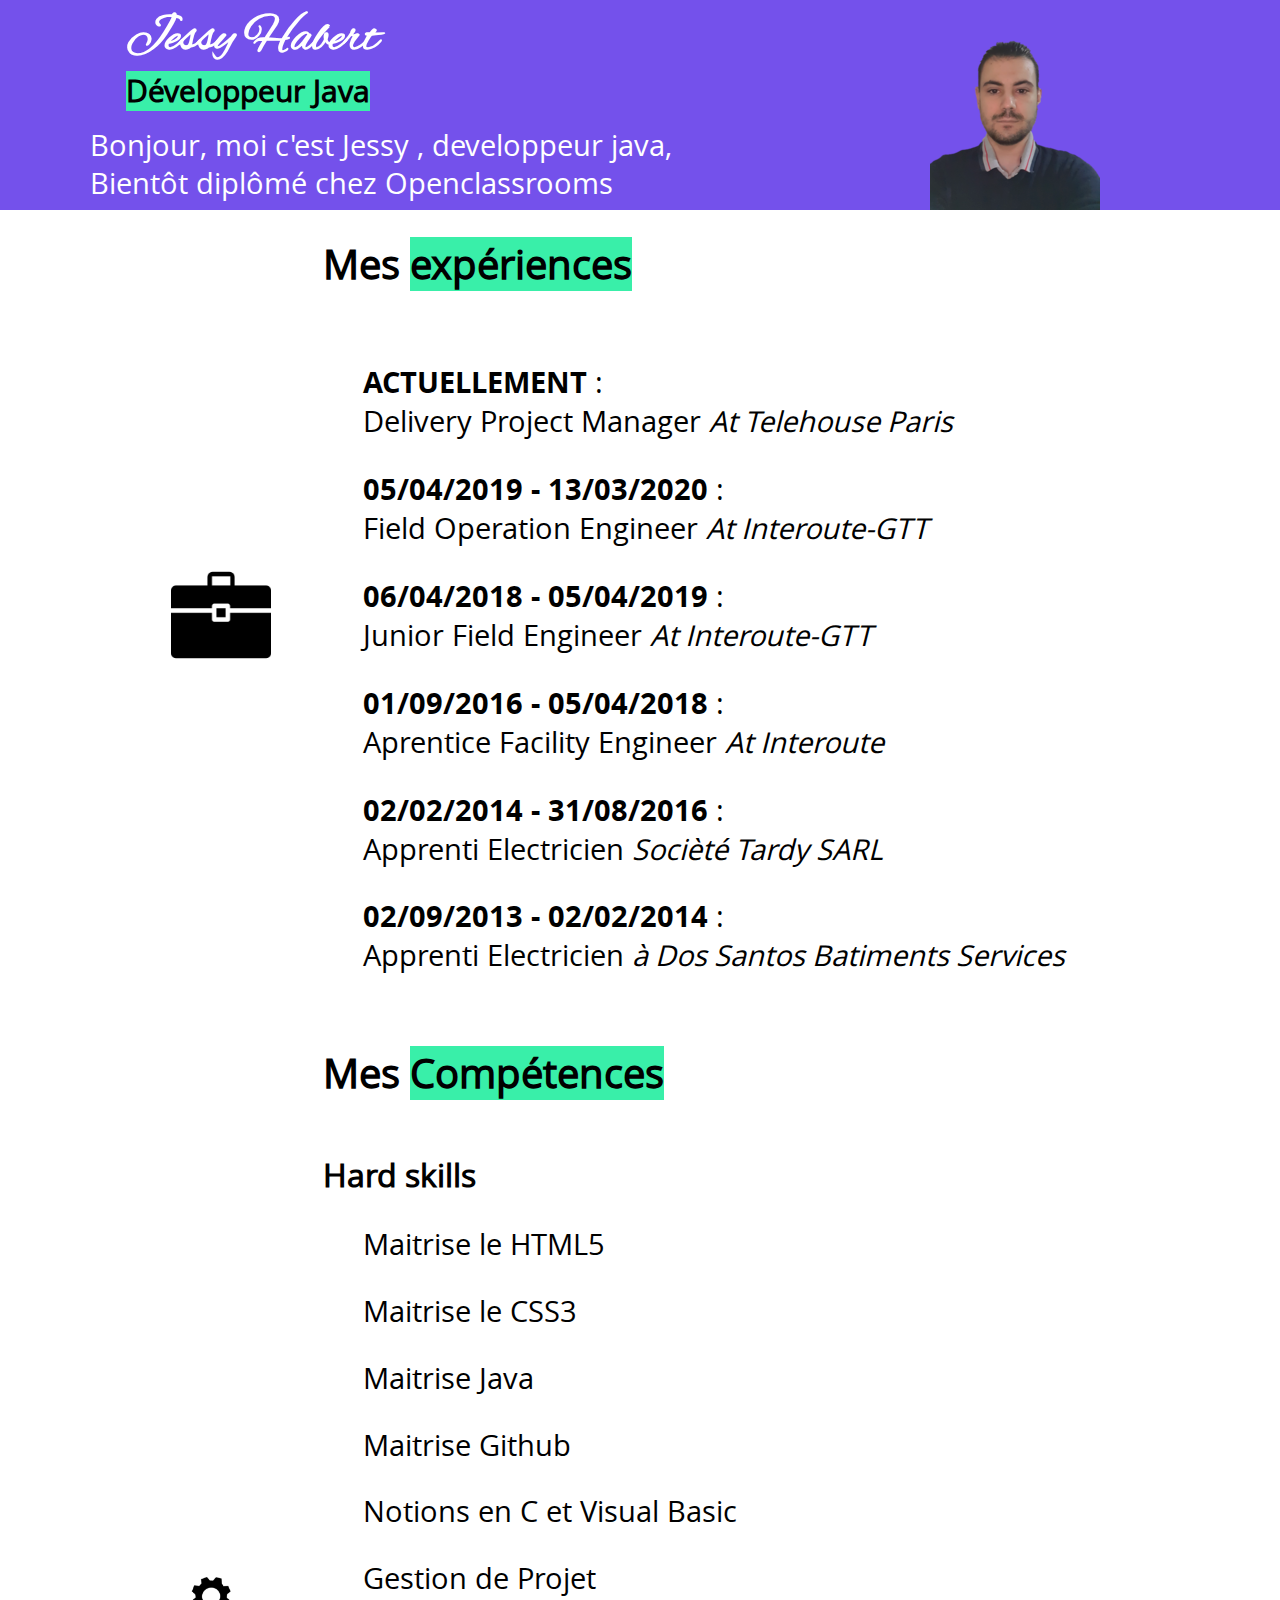
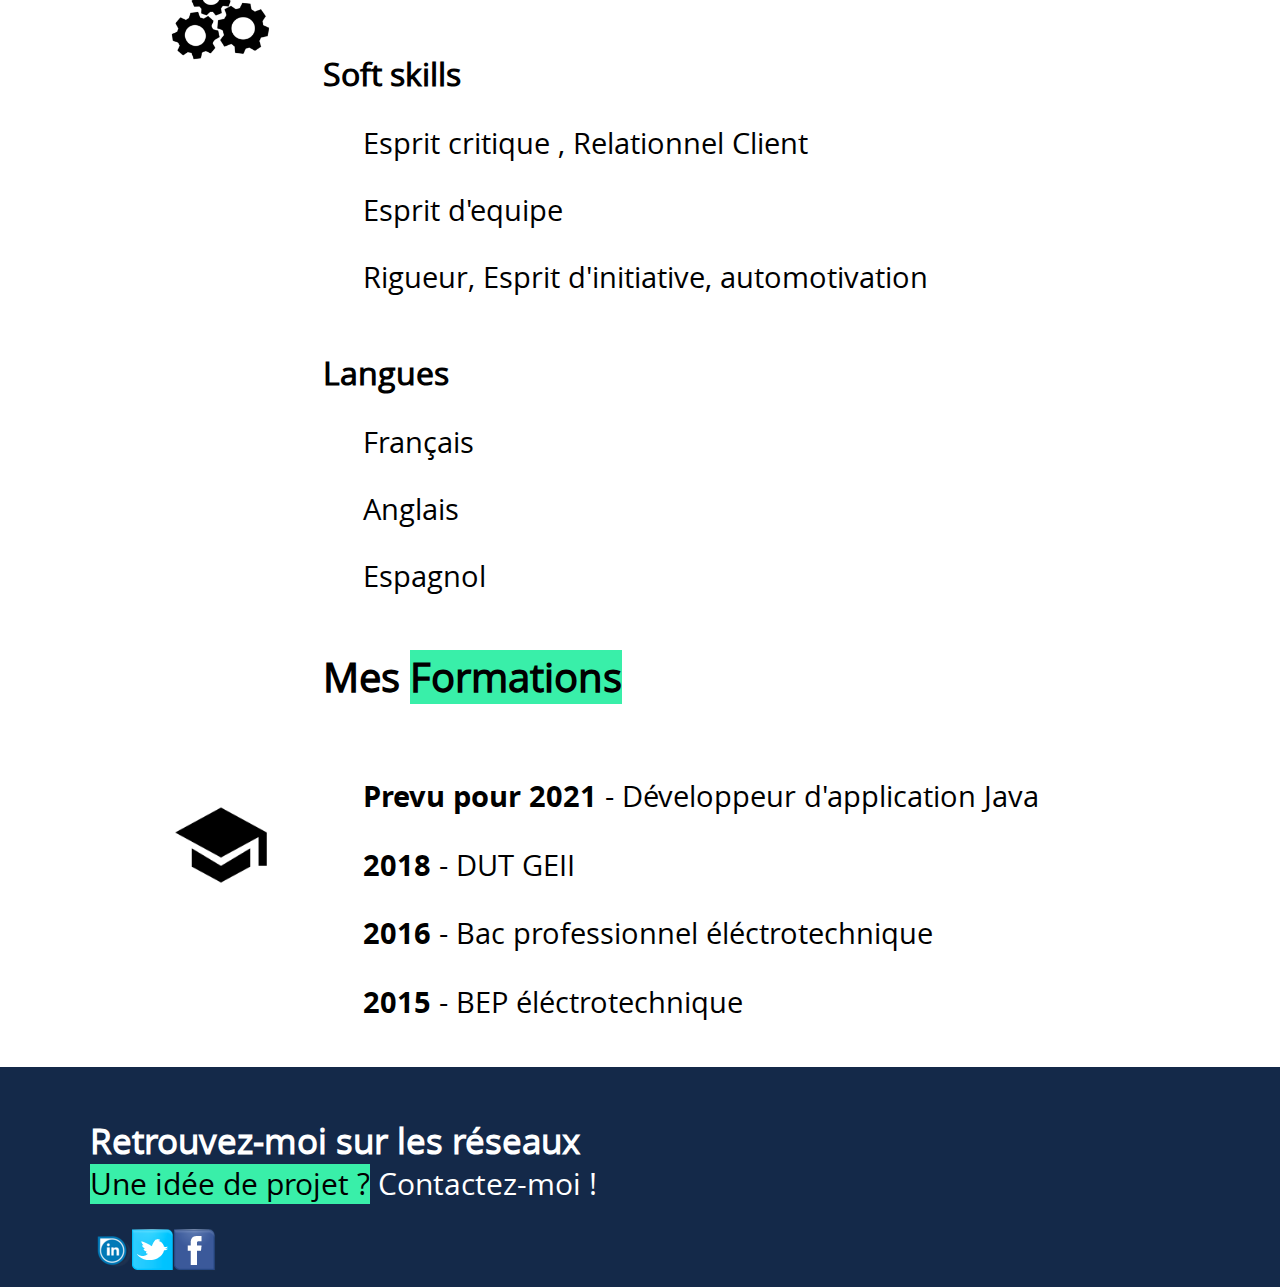
<file: Html/HomePage.html>
<!DOCTYPE html>
<html>
	<head>
		<meta charset="utf-8">
		<title>Jhabert - Mon Cv en Ligne</title>
		<link rel="stylesheet" type="text/css" href="../Css/Styles.css">
	</head>
	<body>	
		<div id="MainWrapper">
			<header>
					
					<div class ="CreatecenteredBlock">
						<div id="LeftSplitBlockHeader">
							<section id="PrincipalTitle">
								<h1>Jessy Habert</h1>
								<h2><mark>Développeur Java</mark></h2>
								<p>Bonjour, moi c'est Jessy , developpeur java, <br/> Bientôt diplômé chez Openclassrooms</p>
							</section>
						</div>	
						<div class="RightSplitBlockHeader">
							<p><img  src="../Images/Moi.png" alt="Picture of me" class="ResponsiveImg"></p>
						</div>	
					</div>
			</header>	
			<div id="Contained">
				<section  class="ContainedItems" >
					<aside class='LogoStyleBloc'>
						<img Class='ItemsLogos' src="../Images/Malette.png" Alt='Decoration Logo'>
					</aside>
					<div class='TextStyleBloc'>
						<h1>Mes <mark>expériences</mark></h1>
						<ul>
							<li>
								<p><strong>ACTUELLEMENT</strong> : <br/>Delivery Project Manager <em>At Telehouse Paris</em></p> 
							</li>
							<li>
								<p><strong>05/04/2019 - 13/03/2020</strong> : <br/>Field Operation Engineer <em>At Interoute-GTT</em></p>
							</li>
							<li>
								<p><strong>06/04/2018 - 05/04/2019</strong> : <br/>Junior Field Engineer <em>At Interoute-GTT</em></p>
							</li>
							<li>
								<p><strong>01/09/2016 - 05/04/2018</strong> : <br/>Aprentice Facility Engineer <em>At Interoute</em></p>
							</li>
							<li>
								<p><strong>02/02/2014 - 31/08/2016</strong> :<br/>Apprenti Electricien <em>Socièté Tardy SARL</em></p>
							</li>
							<li>
								<p><strong>02/09/2013 - 02/02/2014</strong> : <br/>Apprenti Electricien <em>à Dos Santos Batiments Services</em></p>
							</li>
						</ul>
					</div>
				</section>
				<section  class="ContainedItems" >
					<aside class='LogoStyleBloc' >
						<img  Class='ItemsLogos' src="../Images/Engrenage.png" alt="Decoration Logo">
					</aside>
					<div class='TextStyleBloc'>
						<H1>Mes <mark>Compétences</mark></H1>
						<div Id='skillsDispositions'>
							<div>
								<h2>Hard skills</h2>
								<ul>
									<li><p>Maitrise le HTML5</p></li>
									<li><p>Maitrise le CSS3</p></li>
									<li><p>Maitrise Java</p></li>
									<li><p>Maitrise Github</p></li>
									<li><p>Notions en C et Visual Basic</p></li>
									<li><p>Gestion de Projet</p></li>
								</ul>
							</div>
							<div>
								<H2>Soft skills</H2>
								<ul>
									<li><p>Esprit critique , Relationnel Client</p></li>
									<li><p>Esprit d'equipe</p></li>
									<li><p>Rigueur, Esprit d'initiative, automotivation</p></li>
								</ul>
							</div>
							<div>
								<h2>Langues</h2>
								<ul>
									<li><p>Français</p></li>
									<li><p>Anglais</p></li>
									<li><p>Espagnol</p></li>
								</ul>
							</div>
						</div>		
					</div>
				</section>
				<section class="ContainedItems"  >
					<aside class='LogoStyleBloc'><img class='ItemsLogos' src="../Images/cap.png"></aside>

					<div class='TextStyleBloc'>
						<h1>Mes <mark>Formations</mark></h1>
						<ul>
							<li>
								<p><strong>Prevu pour 2021</strong> - Développeur d'application Java</p>
							</li>
							<li>
								<p><strong>2018</strong> - DUT GEII</p>
							</li>
							<li>
								<p><strong>2016</strong> - Bac professionnel éléctrotechnique</p>
							</li>
							<li>
								<p><strong>2015</strong> - BEP éléctrotechnique</p> 
							</li>
						</ul>
					</div>

				</section> 
			</div>	
			<footer>
					<div id="FooterBlock">
						<div class="leftSplitBlockFooter">
							<section id="FooterTitle">
								<h1>Retrouvez-moi sur les réseaux</h1>
								<p><mark>Une idée de projet ?</mark> Contactez-moi !</p>
							</section>
							<aside id='Links'>
								<a href="https://fr.linkedin.com/in/jessy-habert-839268121">
									<img src="../Images/Linkedin.png" alt="Linkedin Logo" class="ResponsiveImg">
								</a>
								<a href="https://twitter.com/HabertJessy">	
									<img src="../Images/twitter.png" alt="twitter Logo" class="ResponsiveImg">
								</a>	
								<a href="https://www.facebook.com/jessy.habert">
									<img src="../Images/facebook.png" alt="facebook Logo" class="ResponsiveImg">
								</a>		
							</aside> 	
						</div>
						<div id="rightBlockFooter"></div>
					</div>		
			</footer>	
		</div>				
	</body>
</html>
</file>
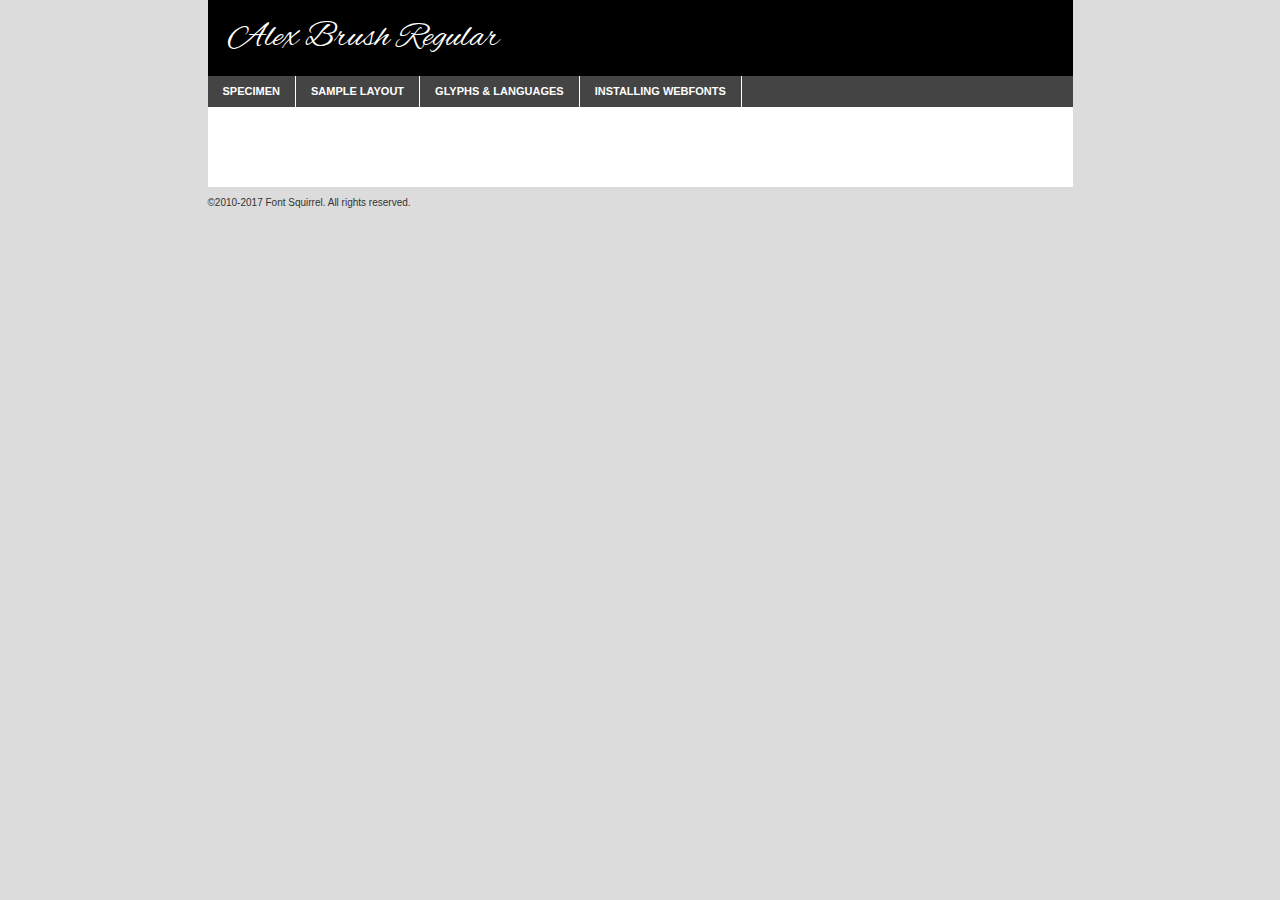
<file: Fonts/AlexBrush/alexbrush-regular-demo.html>
<!DOCTYPE html PUBLIC "-//W3C//DTD XHTML 1.0 Transitional//EN"
	"http://www.w3.org/TR/xhtml1/DTD/xhtml1-transitional.dtd">

<html xmlns="http://www.w3.org/1999/xhtml" xml:lang="en" lang="en">
<head>
	<meta http-equiv="Content-Type" content="text/html; charset=utf-8" />
	<script src="http://ajax.googleapis.com/ajax/libs/jquery/1.7.2/jquery.min.js" type="text/javascript" charset="utf-8"></script>
	<script type="text/javascript">
	(function($){$.fn.easyTabs=function(option){var param=jQuery.extend({fadeSpeed:"fast",defaultContent:1,activeClass:'active'},option);$(this).each(function(){var thisId="#"+this.id;if(param.defaultContent==''){param.defaultContent=1;}
	if(typeof param.defaultContent=="number")
	{var defaultTab=$(thisId+" .tabs li:eq("+(param.defaultContent-1)+") a").attr('href').substr(1);}else{var defaultTab=param.defaultContent;}
	$(thisId+" .tabs li a").each(function(){var tabToHide=$(this).attr('href').substr(1);$("#"+tabToHide).addClass('easytabs-tab-content');});hideAll();changeContent(defaultTab);function hideAll(){$(thisId+" .easytabs-tab-content").hide();}
	function changeContent(tabId){hideAll();$(thisId+" .tabs li").removeClass(param.activeClass);$(thisId+" .tabs li a[href=#"+tabId+"]").closest('li').addClass(param.activeClass);if(param.fadeSpeed!="none")
	{$(thisId+" #"+tabId).fadeIn(param.fadeSpeed);}else{$(thisId+" #"+tabId).show();}}
	$(thisId+" .tabs li").click(function(){var tabId=$(this).find('a').attr('href').substr(1);changeContent(tabId);return false;});});}})(jQuery);
	</script>
	<link rel="stylesheet" href="specimen_files/specimen_stylesheet.css" type="text/css" charset="utf-8" />
	<link rel="stylesheet" href="stylesheet.css" type="text/css" charset="utf-8" />

	<style type="text/css">
					body{
				font-family: 'alex_brushregular';
							}
		</style>

	<title>Alex Brush Regular Specimen</title>
	
	
	<script type="text/javascript" charset="utf-8">
		$(document).ready(function() {
			$('#container').easyTabs({defaultContent:1});
		});
	</script>
</head>

<body>
<div id="container">
	<div id="header">
		Alex Brush Regular	</div>
	<ul class="tabs">
		<li><a href="#specimen">Specimen</a></li>
		<li><a href="#layout">Sample Layout</a></li>
				<li><a href="#glyphs">Glyphs &amp; Languages</a></li>
		<li><a href="#installing">Installing Webfonts</a></li>
		
	</ul>
	
	<div id="main_content">

		
			<div id="specimen">
		
				<div class="section">
					<div class="grid12 firstcol">
						<div class="huge">AaBb</div>
					</div>
				</div>
		
				<div class="section">
					<div class="glyph_range">A&#x200B;B&#x200b;C&#x200b;D&#x200b;E&#x200b;F&#x200b;G&#x200b;H&#x200b;I&#x200b;J&#x200b;K&#x200b;L&#x200b;M&#x200b;N&#x200b;O&#x200b;P&#x200b;Q&#x200b;R&#x200b;S&#x200b;T&#x200b;U&#x200b;V&#x200b;W&#x200b;X&#x200b;Y&#x200b;Z&#x200b;a&#x200b;b&#x200b;c&#x200b;d&#x200b;e&#x200b;f&#x200b;g&#x200b;h&#x200b;i&#x200b;j&#x200b;k&#x200b;l&#x200b;m&#x200b;n&#x200b;o&#x200b;p&#x200b;q&#x200b;r&#x200b;s&#x200b;t&#x200b;u&#x200b;v&#x200b;w&#x200b;x&#x200b;y&#x200b;z&#x200b;1&#x200b;2&#x200b;3&#x200b;4&#x200b;5&#x200b;6&#x200b;7&#x200b;8&#x200b;9&#x200b;0&#x200b;&amp;&#x200b;.&#x200b;,&#x200b;?&#x200b;!&#x200b;&#64;&#x200b;(&#x200b;)&#x200b;#&#x200b;$&#x200b;%&#x200b;*&#x200b;+&#x200b;-&#x200b;=&#x200b;:&#x200b;;</div>
				</div>
				<div class="section">
					<div class="grid12 firstcol">
						<table class="sample_table">
							<tr><td>10</td><td class="size10">abcdefghijklmnopqrstuvwxyzABCDEFGHIJKLMNOPQRSTUVWXYZ0123456789abcdefghijklmnopqrstuvwxyzABCDEFGHIJKLMNOPQRSTUVWXYZ0123456789abcdefghijklmnopqrstuvwxyzABCDEFGHIJKLMNOPQRSTUVWXYZ</td></tr>
							<tr><td>11</td><td class="size11">abcdefghijklmnopqrstuvwxyzABCDEFGHIJKLMNOPQRSTUVWXYZ0123456789abcdefghijklmnopqrstuvwxyzABCDEFGHIJKLMNOPQRSTUVWXYZ0123456789abcdefghijklmnopqrstuvwxyzABCDEFGHIJKLMNOPQRSTUVWXYZ</td></tr>
							<tr><td>12</td><td class="size12">abcdefghijklmnopqrstuvwxyzABCDEFGHIJKLMNOPQRSTUVWXYZ0123456789abcdefghijklmnopqrstuvwxyzABCDEFGHIJKLMNOPQRSTUVWXYZ0123456789abcdefghijklmnopqrstuvwxyzABCDEFGHIJKLMNOPQRSTUVWXYZ</td></tr>
							<tr><td>13</td><td class="size13">abcdefghijklmnopqrstuvwxyzABCDEFGHIJKLMNOPQRSTUVWXYZ0123456789abcdefghijklmnopqrstuvwxyzABCDEFGHIJKLMNOPQRSTUVWXYZ0123456789abcdefghijklmnopqrstuvwxyzABCDEFGHIJKLMNOPQRSTUVWXYZ</td></tr>
							<tr><td>14</td><td class="size14">abcdefghijklmnopqrstuvwxyzABCDEFGHIJKLMNOPQRSTUVWXYZ0123456789abcdefghijklmnopqrstuvwxyzABCDEFGHIJKLMNOPQRSTUVWXYZ0123456789abcdefghijklmnopqrstuvwxyzABCDEFGHIJKLMNOPQRSTUVWXYZ</td></tr>
							<tr><td>16</td><td class="size16">abcdefghijklmnopqrstuvwxyzABCDEFGHIJKLMNOPQRSTUVWXYZ0123456789abcdefghijklmnopqrstuvwxyzABCDEFGHIJKLMNOPQRSTUVWXYZ</td></tr>
							<tr><td>18</td><td class="size18">abcdefghijklmnopqrstuvwxyzABCDEFGHIJKLMNOPQRSTUVWXYZ0123456789abcdefghijklmnopqrstuvwxyzABCDEFGHIJKLMNOPQRSTUVWXYZ</td></tr>
							<tr><td>20</td><td class="size20">abcdefghijklmnopqrstuvwxyzABCDEFGHIJKLMNOPQRSTUVWXYZ0123456789abcdefghijklmnopqrstuvwxyzABCDEFGHIJKLMNOPQRSTUVWXYZ</td></tr>
							<tr><td>24</td><td class="size24">abcdefghijklmnopqrstuvwxyzABCDEFGHIJKLMNOPQRSTUVWXYZ0123456789abcdefghijklmnopqrstuvwxyzABCDEFGHIJKLMNOPQRSTUVWXYZ</td></tr>
							<tr><td>30</td><td class="size30">abcdefghijklmnopqrstuvwxyzABCDEFGHIJKLMNOPQRSTUVWXYZ0123456789abcdefghijklmnopqrstuvwxyzABCDEFGHIJKLMNOPQRSTUVWXYZ</td></tr>
							<tr><td>36</td><td class="size36">abcdefghijklmnopqrstuvwxyzABCDEFGHIJKLMNOPQRSTUVWXYZ0123456789abcdefghijklmnopqrstuvwxyzABCDEFGHIJKLMNOPQRSTUVWXYZ</td></tr>
							<tr><td>48</td><td class="size48">abcdefghijklmnopqrstuvwxyzABCDEFGHIJKLMNOPQRSTUVWXYZ0123456789abcdefghijklmnopqrstuvwxyzABCDEFGHIJKLMNOPQRSTUVWXYZ</td></tr>
							<tr><td>60</td><td class="size60">abcdefghijklmnopqrstuvwxyzABCDEFGHIJKLMNOPQRSTUVWXYZ0123456789abcdefghijklmnopqrstuvwxyzABCDEFGHIJKLMNOPQRSTUVWXYZ</td></tr>
							<tr><td>72</td><td class="size72">abcdefghijklmnopqrstuvwxyzABCDEFGHIJKLMNOPQRSTUVWXYZ0123456789abcdefghijklmnopqrstuvwxyzABCDEFGHIJKLMNOPQRSTUVWXYZ</td></tr>
							<tr><td>90</td><td class="size90">abcdefghijklmnopqrstuvwxyzABCDEFGHIJKLMNOPQRSTUVWXYZ0123456789abcdefghijklmnopqrstuvwxyzABCDEFGHIJKLMNOPQRSTUVWXYZ</td></tr>
						</table>
				
					</div>
			
				</div>
		
		
		
								<div class="section" id="bodycomparison">


										<div id="xheight">
				<div class="fontbody">&#x25FC;&#x25FC;&#x25FC;&#x25FC;&#x25FC;&#x25FC;&#x25FC;&#x25FC;&#x25FC;&#x25FC;&#x25FC;&#x25FC;&#x25FC;&#x25FC;&#x25FC;&#x25FC;&#x25FC;&#x25FC;&#x25FC;&#x25FC;&#x25FC;&#x25FC;&#x25FC;&#x25FC;&#x25FC;&#x25FC;&#x25FC;&#x25FC;&#x25FC;&#x25FC;&#x25FC;&#x25FC;&#x25FC;&#x25FC;&#x25FC;&#x25FC;&#x25FC;&#x25FC;&#x25FC;&#x25FC;&#x25FC;&#x25FC;&#x25FC;&#x25FC;&#x25FC;&#x25FC;&#x25FC;&#x25FC;&#x25FC;&#x25FC;&#x25FC;&#x25FC;&#x25FC;&#x25FC;&#x25FC;&#x25FC;&#x25FC;&#x25FC;&#x25FC;&#x25FC;&#x25FC;&#x25FC;&#x25FC;&#x25FC;&#x25FC;&#x25FC;&#x25FC;&#x25FC;&#x25FC;&#x25FC;&#x25FC;&#x25FC;&#x25FC;&#x25FC;&#x25FC;&#x25FC;&#x25FC;&#x25FC;&#x25FC;&#x25FC;&#x25FC;&#x25FC;&#x25FC;&#x25FC;&#x25FC;&#x25FC;&#x25FC;&#x25FC;&#x25FC;&#x25FC;&#x25FC;&#x25FC;&#x25FC;&#x25FC;&#x25FC;&#x25FC;&#x25FC;&#x25FC;&#x25FC;body</div><div class="arialbody">body</div><div class="verdanabody">body</div><div class="georgiabody">body</div></div>
										<div class="fontbody" style="z-index:1">
											body<span>Alex Brush Regular</span>
										</div>
										<div class="arialbody" style="z-index:1">
											body<span>Arial</span>
										</div>
										<div class="verdanabody" style="z-index:1">
											body<span>Verdana</span>
										</div>
										<div class="georgiabody" style="z-index:1">
											body<span>Georgia</span>
										</div>



								</div>
		
		
				<div class="section psample psample_row1" id="">
					
					<div class="grid2 firstcol">
						<p class="size10"><span>10.</span>Aenean lacinia bibendum nulla sed consectetur. Fusce dapibus, tellus ac cursus commodo, tortor mauris condimentum nibh, ut fermentum massa justo sit amet risus. Nullam id dolor id nibh ultricies vehicula ut id elit. Cum sociis natoque penatibus et magnis dis parturient montes, nascetur ridiculus mus. Nulla vitae elit libero, a pharetra augue.</p>
			
					</div>
					<div class="grid3">
						<p class="size11"><span>11.</span>Aenean lacinia bibendum nulla sed consectetur. Fusce dapibus, tellus ac cursus commodo, tortor mauris condimentum nibh, ut fermentum massa justo sit amet risus. Nullam id dolor id nibh ultricies vehicula ut id elit. Cum sociis natoque penatibus et magnis dis parturient montes, nascetur ridiculus mus. Nulla vitae elit libero, a pharetra augue.</p>
			
					</div>
					<div class="grid3">
						<p class="size12"><span>12.</span>Aenean lacinia bibendum nulla sed consectetur. Fusce dapibus, tellus ac cursus commodo, tortor mauris condimentum nibh, ut fermentum massa justo sit amet risus. Nullam id dolor id nibh ultricies vehicula ut id elit. Cum sociis natoque penatibus et magnis dis parturient montes, nascetur ridiculus mus. Nulla vitae elit libero, a pharetra augue.</p>
			
					</div>
					<div class="grid4">
						<p class="size13"><span>13.</span>Aenean lacinia bibendum nulla sed consectetur. Fusce dapibus, tellus ac cursus commodo, tortor mauris condimentum nibh, ut fermentum massa justo sit amet risus. Nullam id dolor id nibh ultricies vehicula ut id elit. Cum sociis natoque penatibus et magnis dis parturient montes, nascetur ridiculus mus. Nulla vitae elit libero, a pharetra augue.</p>
			
					</div>
					<div class="white_blend"></div>
					
				</div>
				<div class="section psample psample_row2" id="">
					<div class="grid3 firstcol">
						<p class="size14"><span>14.</span>Aenean lacinia bibendum nulla sed consectetur. Fusce dapibus, tellus ac cursus commodo, tortor mauris condimentum nibh, ut fermentum massa justo sit amet risus. Nullam id dolor id nibh ultricies vehicula ut id elit. Cum sociis natoque penatibus et magnis dis parturient montes, nascetur ridiculus mus. Nulla vitae elit libero, a pharetra augue.</p>
			
					</div>
					<div class="grid4">
						<p class="size16"><span>16.</span>Aenean lacinia bibendum nulla sed consectetur. Fusce dapibus, tellus ac cursus commodo, tortor mauris condimentum nibh, ut fermentum massa justo sit amet risus. Nullam id dolor id nibh ultricies vehicula ut id elit. Cum sociis natoque penatibus et magnis dis parturient montes, nascetur ridiculus mus. Nulla vitae elit libero, a pharetra augue.</p>
			
					</div>
					<div class="grid5">
						<p class="size18"><span>18.</span>Aenean lacinia bibendum nulla sed consectetur. Fusce dapibus, tellus ac cursus commodo, tortor mauris condimentum nibh, ut fermentum massa justo sit amet risus. Nullam id dolor id nibh ultricies vehicula ut id elit. Cum sociis natoque penatibus et magnis dis parturient montes, nascetur ridiculus mus. Nulla vitae elit libero, a pharetra augue.</p>
			
					</div>

					<div class="white_blend"></div>

				</div>
				
				<div class="section psample psample_row3" id="">
					<div class="grid5 firstcol">
						<p class="size20"><span>20.</span>Aenean lacinia bibendum nulla sed consectetur. Fusce dapibus, tellus ac cursus commodo, tortor mauris condimentum nibh, ut fermentum massa justo sit amet risus. Nullam id dolor id nibh ultricies vehicula ut id elit. Cum sociis natoque penatibus et magnis dis parturient montes, nascetur ridiculus mus. Nulla vitae elit libero, a pharetra augue.</p>
					</div>
					<div class="grid7">
						<p class="size24"><span>24.</span>Aenean lacinia bibendum nulla sed consectetur. Fusce dapibus, tellus ac cursus commodo, tortor mauris condimentum nibh, ut fermentum massa justo sit amet risus. Nullam id dolor id nibh ultricies vehicula ut id elit. Cum sociis natoque penatibus et magnis dis parturient montes, nascetur ridiculus mus. Nulla vitae elit libero, a pharetra augue.</p>
					</div>
					
					<div class="white_blend"></div>
					
				</div>
				
				<div class="section psample psample_row4" id="">
					<div class="grid12 firstcol">
						<p class="size30"><span>30.</span>Aenean lacinia bibendum nulla sed consectetur. Fusce dapibus, tellus ac cursus commodo, tortor mauris condimentum nibh, ut fermentum massa justo sit amet risus. Nullam id dolor id nibh ultricies vehicula ut id elit. Cum sociis natoque penatibus et magnis dis parturient montes, nascetur ridiculus mus. Nulla vitae elit libero, a pharetra augue.</p>
					</div>
					<div class="white_blend"></div>
					
				</div>
				
				
				
				<div class="section psample psample_row1 fullreverse">
					<div class="grid2 firstcol">
						<p class="size10"><span>10.</span>Aenean lacinia bibendum nulla sed consectetur. Fusce dapibus, tellus ac cursus commodo, tortor mauris condimentum nibh, ut fermentum massa justo sit amet risus. Nullam id dolor id nibh ultricies vehicula ut id elit. Cum sociis natoque penatibus et magnis dis parturient montes, nascetur ridiculus mus. Nulla vitae elit libero, a pharetra augue.</p>
			
					</div>
					<div class="grid3">
						<p class="size11"><span>11.</span>Aenean lacinia bibendum nulla sed consectetur. Fusce dapibus, tellus ac cursus commodo, tortor mauris condimentum nibh, ut fermentum massa justo sit amet risus. Nullam id dolor id nibh ultricies vehicula ut id elit. Cum sociis natoque penatibus et magnis dis parturient montes, nascetur ridiculus mus. Nulla vitae elit libero, a pharetra augue.</p>
			
					</div>
					<div class="grid3">
						<p class="size12"><span>12.</span>Aenean lacinia bibendum nulla sed consectetur. Fusce dapibus, tellus ac cursus commodo, tortor mauris condimentum nibh, ut fermentum massa justo sit amet risus. Nullam id dolor id nibh ultricies vehicula ut id elit. Cum sociis natoque penatibus et magnis dis parturient montes, nascetur ridiculus mus. Nulla vitae elit libero, a pharetra augue.</p>
			
					</div>
					<div class="grid4">
						<p class="size13"><span>13.</span>Aenean lacinia bibendum nulla sed consectetur. Fusce dapibus, tellus ac cursus commodo, tortor mauris condimentum nibh, ut fermentum massa justo sit amet risus. Nullam id dolor id nibh ultricies vehicula ut id elit. Cum sociis natoque penatibus et magnis dis parturient montes, nascetur ridiculus mus. Nulla vitae elit libero, a pharetra augue.</p>
			
					</div>
					<div class="black_blend"></div>
					
				</div>
				
				<div class="section psample psample_row2 fullreverse">
					<div class="grid3 firstcol">
						<p class="size14"><span>14.</span>Aenean lacinia bibendum nulla sed consectetur. Fusce dapibus, tellus ac cursus commodo, tortor mauris condimentum nibh, ut fermentum massa justo sit amet risus. Nullam id dolor id nibh ultricies vehicula ut id elit. Cum sociis natoque penatibus et magnis dis parturient montes, nascetur ridiculus mus. Nulla vitae elit libero, a pharetra augue.</p>
			
					</div>
					<div class="grid4">
						<p class="size16"><span>16.</span>Aenean lacinia bibendum nulla sed consectetur. Fusce dapibus, tellus ac cursus commodo, tortor mauris condimentum nibh, ut fermentum massa justo sit amet risus. Nullam id dolor id nibh ultricies vehicula ut id elit. Cum sociis natoque penatibus et magnis dis parturient montes, nascetur ridiculus mus. Nulla vitae elit libero, a pharetra augue.</p>
			
					</div>
					<div class="grid5">
						<p class="size18"><span>18.</span>Aenean lacinia bibendum nulla sed consectetur. Fusce dapibus, tellus ac cursus commodo, tortor mauris condimentum nibh, ut fermentum massa justo sit amet risus. Nullam id dolor id nibh ultricies vehicula ut id elit. Cum sociis natoque penatibus et magnis dis parturient montes, nascetur ridiculus mus. Nulla vitae elit libero, a pharetra augue.</p>
			
					</div>
					<div class="black_blend"></div>

				</div>
				
				<div class="section psample fullreverse psample_row3" id="">
					<div class="grid5 firstcol">
						<p class="size20"><span>20.</span>Aenean lacinia bibendum nulla sed consectetur. Fusce dapibus, tellus ac cursus commodo, tortor mauris condimentum nibh, ut fermentum massa justo sit amet risus. Nullam id dolor id nibh ultricies vehicula ut id elit. Cum sociis natoque penatibus et magnis dis parturient montes, nascetur ridiculus mus. Nulla vitae elit libero, a pharetra augue.</p>
					</div>
					<div class="grid7">
						<p class="size24"><span>24.</span>Aenean lacinia bibendum nulla sed consectetur. Fusce dapibus, tellus ac cursus commodo, tortor mauris condimentum nibh, ut fermentum massa justo sit amet risus. Nullam id dolor id nibh ultricies vehicula ut id elit. Cum sociis natoque penatibus et magnis dis parturient montes, nascetur ridiculus mus. Nulla vitae elit libero, a pharetra augue.</p>
					</div>
					
					<div class="black_blend"></div>
					
				</div>
				
				<div class="section psample fullreverse psample_row4" id="" style="border-bottom: 20px #000 solid;">
					<div class="grid12 firstcol">
						<p class="size30"><span>30.</span>Aenean lacinia bibendum nulla sed consectetur. Fusce dapibus, tellus ac cursus commodo, tortor mauris condimentum nibh, ut fermentum massa justo sit amet risus. Nullam id dolor id nibh ultricies vehicula ut id elit. Cum sociis natoque penatibus et magnis dis parturient montes, nascetur ridiculus mus. Nulla vitae elit libero, a pharetra augue.</p>
					</div>
					<div class="black_blend"></div>
					
				</div>
				
				
				
				
			</div>
			
			<div id="layout">
				
				<div class="section">
					
					<div class="grid12 firstcol">
						<h1>Lorem Ipsum Dolor</h1>
						<h2>Etiam porta sem malesuada magna mollis euismod</h2>
						
						<p class="byline">By <a href="#link">Aenean Lacinia</a></p>
					</div>
				</div>
				<div class="section">
					<div class="grid8 firstcol">
						<p class="large">Donec sed odio dui. Morbi leo risus, porta ac consectetur ac, vestibulum at eros. Fusce dapibus, tellus ac cursus commodo, tortor mauris condimentum nibh, ut fermentum massa justo sit amet risus. </p>

						
						<h3>Pellentesque ornare sem</h3>

						<p>Maecenas sed diam eget risus varius blandit sit amet non magna. Maecenas faucibus mollis interdum. Donec ullamcorper nulla non metus auctor fringilla. Nullam id dolor id nibh ultricies vehicula ut id elit. Nullam id dolor id nibh ultricies vehicula ut id elit. </p>

						<p>Aenean eu leo quam. Pellentesque ornare sem lacinia quam venenatis vestibulum. Lorem ipsum dolor sit amet, consectetur adipiscing elit. Cum sociis natoque penatibus et magnis dis parturient montes, nascetur ridiculus mus. </p>

						<p>Nulla vitae elit libero, a pharetra augue. Praesent commodo cursus magna, vel scelerisque nisl consectetur et. Aenean lacinia bibendum nulla sed consectetur. </p>

						<p>Nullam quis risus eget urna mollis ornare vel eu leo. Nullam quis risus eget urna mollis ornare vel eu leo. Maecenas sed diam eget risus varius blandit sit amet non magna. Donec ullamcorper nulla non metus auctor fringilla. </p>

						<h3>Cras mattis consectetur</h3>

						<p>Aenean eu leo quam. Pellentesque ornare sem lacinia quam venenatis vestibulum. Aenean lacinia bibendum nulla sed consectetur. Integer posuere erat a ante venenatis dapibus posuere velit aliquet. Cras mattis consectetur purus sit amet fermentum. </p>

						<p>Nullam id dolor id nibh ultricies vehicula ut id elit. Nullam quis risus eget urna mollis ornare vel eu leo. Cras mattis consectetur purus sit amet fermentum.</p>
					</div>
					
					<div class="grid4 sidebar">
						
						<div class="box reverse">
							<p class="last">Nullam quis risus eget urna mollis ornare vel eu leo. Donec ullamcorper nulla non metus auctor fringilla. Cras mattis consectetur purus sit amet fermentum. Sed posuere consectetur est at lobortis. Lorem ipsum dolor sit amet, consectetur adipiscing elit. </p>
						</div>
						
						<p class="caption">Maecenas sed diam eget risus varius.</p>

						<p>Vestibulum id ligula porta felis euismod semper. Integer posuere erat a ante venenatis dapibus posuere velit aliquet. Vestibulum id ligula porta felis euismod semper. Sed posuere consectetur est at lobortis. Maecenas sed diam eget risus varius blandit sit amet non magna. Fusce dapibus, tellus ac cursus commodo, tortor mauris condimentum nibh, ut fermentum massa justo sit amet risus. </p>

					

						<p>Duis mollis, est non commodo luctus, nisi erat porttitor ligula, eget lacinia odio sem nec elit. Aenean lacinia bibendum nulla sed consectetur. Vivamus sagittis lacus vel augue laoreet rutrum faucibus dolor auctor. Aenean lacinia bibendum nulla sed consectetur. Nullam quis risus eget urna mollis ornare vel eu leo. </p>

						<p>Praesent commodo cursus magna, vel scelerisque nisl consectetur et. Donec ullamcorper nulla non metus auctor fringilla. Maecenas faucibus mollis interdum. Fusce dapibus, tellus ac cursus commodo, tortor mauris condimentum nibh, ut fermentum massa justo sit amet risus. </p>

					</div>
				</div>
				
			</div>


			



		<div id="glyphs">
			<div class="section">
				<div class="grid12 firstcol">
			
				<h1>Language Support</h1>
				<p>The subset of Alex Brush Regular in this kit supports the following languages:<br />
			
					Albanian, Basque, Breton, Chamorro, Danish, Dutch, English, Faroese, Finnish, French, Frisian, Galician, German, Icelandic, Italian, Malagasy, Norwegian, Portuguese, Spanish, Alsatian, Aragonese, Arapaho, Arrernte, Asturian, Aymara, Bislama, Cebuano, Corsican, Fijian, French_creole, Genoese, Gilbertese, Greenlandic, Haitian_creole, Hiligaynon, Hmong, Hopi, Ibanag, Iloko_ilokano, Indonesian, Interglossa_glosa, Interlingua, Irish_gaelic, Jerriais, Lojban, Lombard, Luxembourgeois, Manx, Mohawk, Norfolk_pitcairnese, Occitan, Oromo, Pangasinan, Papiamento, Piedmontese, Potawatomi, Rhaeto-romance, Romansh, Rotokas, Sami_lule, Samoan, Sardinian, Scots_gaelic, Seychelles_creole, Shona, Sicilian, Somali, Southern_ndebele, Swahili, Swati_swazi, Tagalog_filipino_pilipino, Tetum, Tok_pisin, Uyghur_latinized, Volapuk, Walloon, Warlpiri, Xhosa, Yapese, Zulu, Latinbasic, Ubasic, Demo				</p>
				<h1>Glyph Chart</h1>
				<p>The subset of Alex Brush Regular in this kit includes all the glyphs listed below. Unicode entities are included above each glyph to help you insert individual characters into your layout.</p>
				<div id="glyph_chart">
			
																				 <div><p>&amp;#13;</p>&#13;</div>
																				 <div><p>&amp;#32;</p>&#32;</div>
																				 <div><p>&amp;#33;</p>&#33;</div>
																				 <div><p>&amp;#34;</p>&#34;</div>
																				 <div><p>&amp;#35;</p>&#35;</div>
																				 <div><p>&amp;#36;</p>&#36;</div>
																				 <div><p>&amp;#37;</p>&#37;</div>
																				 <div><p>&amp;#38;</p>&#38;</div>
																				 <div><p>&amp;#39;</p>&#39;</div>
																				 <div><p>&amp;#40;</p>&#40;</div>
																				 <div><p>&amp;#41;</p>&#41;</div>
																				 <div><p>&amp;#42;</p>&#42;</div>
																				 <div><p>&amp;#43;</p>&#43;</div>
																				 <div><p>&amp;#44;</p>&#44;</div>
																				 <div><p>&amp;#45;</p>&#45;</div>
																				 <div><p>&amp;#46;</p>&#46;</div>
																				 <div><p>&amp;#47;</p>&#47;</div>
																				 <div><p>&amp;#48;</p>&#48;</div>
																				 <div><p>&amp;#49;</p>&#49;</div>
																				 <div><p>&amp;#50;</p>&#50;</div>
																				 <div><p>&amp;#51;</p>&#51;</div>
																				 <div><p>&amp;#52;</p>&#52;</div>
																				 <div><p>&amp;#53;</p>&#53;</div>
																				 <div><p>&amp;#54;</p>&#54;</div>
																				 <div><p>&amp;#55;</p>&#55;</div>
																				 <div><p>&amp;#56;</p>&#56;</div>
																				 <div><p>&amp;#57;</p>&#57;</div>
																				 <div><p>&amp;#58;</p>&#58;</div>
																				 <div><p>&amp;#59;</p>&#59;</div>
																				 <div><p>&amp;#60;</p>&#60;</div>
																				 <div><p>&amp;#61;</p>&#61;</div>
																				 <div><p>&amp;#62;</p>&#62;</div>
																				 <div><p>&amp;#63;</p>&#63;</div>
																				 <div><p>&amp;#64;</p>&#64;</div>
																				 <div><p>&amp;#65;</p>&#65;</div>
																				 <div><p>&amp;#66;</p>&#66;</div>
																				 <div><p>&amp;#67;</p>&#67;</div>
																				 <div><p>&amp;#68;</p>&#68;</div>
																				 <div><p>&amp;#69;</p>&#69;</div>
																				 <div><p>&amp;#70;</p>&#70;</div>
																				 <div><p>&amp;#71;</p>&#71;</div>
																				 <div><p>&amp;#72;</p>&#72;</div>
																				 <div><p>&amp;#73;</p>&#73;</div>
																				 <div><p>&amp;#74;</p>&#74;</div>
																				 <div><p>&amp;#75;</p>&#75;</div>
																				 <div><p>&amp;#76;</p>&#76;</div>
																				 <div><p>&amp;#77;</p>&#77;</div>
																				 <div><p>&amp;#78;</p>&#78;</div>
																				 <div><p>&amp;#79;</p>&#79;</div>
																				 <div><p>&amp;#80;</p>&#80;</div>
																				 <div><p>&amp;#81;</p>&#81;</div>
																				 <div><p>&amp;#82;</p>&#82;</div>
																				 <div><p>&amp;#83;</p>&#83;</div>
																				 <div><p>&amp;#84;</p>&#84;</div>
																				 <div><p>&amp;#85;</p>&#85;</div>
																				 <div><p>&amp;#86;</p>&#86;</div>
																				 <div><p>&amp;#87;</p>&#87;</div>
																				 <div><p>&amp;#88;</p>&#88;</div>
																				 <div><p>&amp;#89;</p>&#89;</div>
																				 <div><p>&amp;#90;</p>&#90;</div>
																				 <div><p>&amp;#91;</p>&#91;</div>
																				 <div><p>&amp;#92;</p>&#92;</div>
																				 <div><p>&amp;#93;</p>&#93;</div>
																				 <div><p>&amp;#94;</p>&#94;</div>
																				 <div><p>&amp;#95;</p>&#95;</div>
																				 <div><p>&amp;#96;</p>&#96;</div>
																				 <div><p>&amp;#97;</p>&#97;</div>
																				 <div><p>&amp;#98;</p>&#98;</div>
																				 <div><p>&amp;#99;</p>&#99;</div>
																				 <div><p>&amp;#100;</p>&#100;</div>
																				 <div><p>&amp;#101;</p>&#101;</div>
																				 <div><p>&amp;#102;</p>&#102;</div>
																				 <div><p>&amp;#103;</p>&#103;</div>
																				 <div><p>&amp;#104;</p>&#104;</div>
																				 <div><p>&amp;#105;</p>&#105;</div>
																				 <div><p>&amp;#106;</p>&#106;</div>
																				 <div><p>&amp;#107;</p>&#107;</div>
																				 <div><p>&amp;#108;</p>&#108;</div>
																				 <div><p>&amp;#109;</p>&#109;</div>
																				 <div><p>&amp;#110;</p>&#110;</div>
																				 <div><p>&amp;#111;</p>&#111;</div>
																				 <div><p>&amp;#112;</p>&#112;</div>
																				 <div><p>&amp;#113;</p>&#113;</div>
																				 <div><p>&amp;#114;</p>&#114;</div>
																				 <div><p>&amp;#115;</p>&#115;</div>
																				 <div><p>&amp;#116;</p>&#116;</div>
																				 <div><p>&amp;#117;</p>&#117;</div>
																				 <div><p>&amp;#118;</p>&#118;</div>
																				 <div><p>&amp;#119;</p>&#119;</div>
																				 <div><p>&amp;#120;</p>&#120;</div>
																				 <div><p>&amp;#121;</p>&#121;</div>
																				 <div><p>&amp;#122;</p>&#122;</div>
																				 <div><p>&amp;#123;</p>&#123;</div>
																				 <div><p>&amp;#124;</p>&#124;</div>
																				 <div><p>&amp;#125;</p>&#125;</div>
																				 <div><p>&amp;#126;</p>&#126;</div>
																				 <div><p>&amp;#160;</p>&#160;</div>
																				 <div><p>&amp;#161;</p>&#161;</div>
																				 <div><p>&amp;#162;</p>&#162;</div>
																				 <div><p>&amp;#163;</p>&#163;</div>
																				 <div><p>&amp;#164;</p>&#164;</div>
																				 <div><p>&amp;#165;</p>&#165;</div>
																				 <div><p>&amp;#166;</p>&#166;</div>
																				 <div><p>&amp;#167;</p>&#167;</div>
																				 <div><p>&amp;#168;</p>&#168;</div>
																				 <div><p>&amp;#169;</p>&#169;</div>
																				 <div><p>&amp;#170;</p>&#170;</div>
																				 <div><p>&amp;#171;</p>&#171;</div>
																				 <div><p>&amp;#172;</p>&#172;</div>
																				 <div><p>&amp;#173;</p>&#173;</div>
																				 <div><p>&amp;#174;</p>&#174;</div>
																				 <div><p>&amp;#175;</p>&#175;</div>
																				 <div><p>&amp;#176;</p>&#176;</div>
																				 <div><p>&amp;#177;</p>&#177;</div>
																				 <div><p>&amp;#178;</p>&#178;</div>
																				 <div><p>&amp;#179;</p>&#179;</div>
																				 <div><p>&amp;#180;</p>&#180;</div>
																				 <div><p>&amp;#181;</p>&#181;</div>
																				 <div><p>&amp;#182;</p>&#182;</div>
																				 <div><p>&amp;#183;</p>&#183;</div>
																				 <div><p>&amp;#184;</p>&#184;</div>
																				 <div><p>&amp;#185;</p>&#185;</div>
																				 <div><p>&amp;#186;</p>&#186;</div>
																				 <div><p>&amp;#187;</p>&#187;</div>
																				 <div><p>&amp;#188;</p>&#188;</div>
																				 <div><p>&amp;#189;</p>&#189;</div>
																				 <div><p>&amp;#190;</p>&#190;</div>
																				 <div><p>&amp;#191;</p>&#191;</div>
																				 <div><p>&amp;#192;</p>&#192;</div>
																				 <div><p>&amp;#193;</p>&#193;</div>
																				 <div><p>&amp;#194;</p>&#194;</div>
																				 <div><p>&amp;#195;</p>&#195;</div>
																				 <div><p>&amp;#196;</p>&#196;</div>
																				 <div><p>&amp;#197;</p>&#197;</div>
																				 <div><p>&amp;#198;</p>&#198;</div>
																				 <div><p>&amp;#199;</p>&#199;</div>
																				 <div><p>&amp;#200;</p>&#200;</div>
																				 <div><p>&amp;#201;</p>&#201;</div>
																				 <div><p>&amp;#202;</p>&#202;</div>
																				 <div><p>&amp;#203;</p>&#203;</div>
																				 <div><p>&amp;#204;</p>&#204;</div>
																				 <div><p>&amp;#205;</p>&#205;</div>
																				 <div><p>&amp;#206;</p>&#206;</div>
																				 <div><p>&amp;#207;</p>&#207;</div>
																				 <div><p>&amp;#208;</p>&#208;</div>
																				 <div><p>&amp;#209;</p>&#209;</div>
																				 <div><p>&amp;#210;</p>&#210;</div>
																				 <div><p>&amp;#211;</p>&#211;</div>
																				 <div><p>&amp;#212;</p>&#212;</div>
																				 <div><p>&amp;#213;</p>&#213;</div>
																				 <div><p>&amp;#214;</p>&#214;</div>
																				 <div><p>&amp;#215;</p>&#215;</div>
																				 <div><p>&amp;#216;</p>&#216;</div>
																				 <div><p>&amp;#217;</p>&#217;</div>
																				 <div><p>&amp;#218;</p>&#218;</div>
																				 <div><p>&amp;#219;</p>&#219;</div>
																				 <div><p>&amp;#220;</p>&#220;</div>
																				 <div><p>&amp;#221;</p>&#221;</div>
																				 <div><p>&amp;#222;</p>&#222;</div>
																				 <div><p>&amp;#223;</p>&#223;</div>
																				 <div><p>&amp;#224;</p>&#224;</div>
																				 <div><p>&amp;#225;</p>&#225;</div>
																				 <div><p>&amp;#226;</p>&#226;</div>
																				 <div><p>&amp;#227;</p>&#227;</div>
																				 <div><p>&amp;#228;</p>&#228;</div>
																				 <div><p>&amp;#229;</p>&#229;</div>
																				 <div><p>&amp;#230;</p>&#230;</div>
																				 <div><p>&amp;#231;</p>&#231;</div>
																				 <div><p>&amp;#232;</p>&#232;</div>
																				 <div><p>&amp;#233;</p>&#233;</div>
																				 <div><p>&amp;#234;</p>&#234;</div>
																				 <div><p>&amp;#235;</p>&#235;</div>
																				 <div><p>&amp;#236;</p>&#236;</div>
																				 <div><p>&amp;#237;</p>&#237;</div>
																				 <div><p>&amp;#238;</p>&#238;</div>
																				 <div><p>&amp;#239;</p>&#239;</div>
																				 <div><p>&amp;#240;</p>&#240;</div>
																				 <div><p>&amp;#241;</p>&#241;</div>
																				 <div><p>&amp;#242;</p>&#242;</div>
																				 <div><p>&amp;#243;</p>&#243;</div>
																				 <div><p>&amp;#244;</p>&#244;</div>
																				 <div><p>&amp;#245;</p>&#245;</div>
																				 <div><p>&amp;#246;</p>&#246;</div>
																				 <div><p>&amp;#247;</p>&#247;</div>
																				 <div><p>&amp;#248;</p>&#248;</div>
																				 <div><p>&amp;#249;</p>&#249;</div>
																				 <div><p>&amp;#250;</p>&#250;</div>
																				 <div><p>&amp;#251;</p>&#251;</div>
																				 <div><p>&amp;#252;</p>&#252;</div>
																				 <div><p>&amp;#253;</p>&#253;</div>
																				 <div><p>&amp;#254;</p>&#254;</div>
																				 <div><p>&amp;#255;</p>&#255;</div>
																				 <div><p>&amp;#338;</p>&#338;</div>
																				 <div><p>&amp;#339;</p>&#339;</div>
																				 <div><p>&amp;#376;</p>&#376;</div>
																				 <div><p>&amp;#710;</p>&#710;</div>
																				 <div><p>&amp;#732;</p>&#732;</div>
																				 <div><p>&amp;#8192;</p>&#8192;</div>
																				 <div><p>&amp;#8193;</p>&#8193;</div>
																				 <div><p>&amp;#8194;</p>&#8194;</div>
																				 <div><p>&amp;#8195;</p>&#8195;</div>
																				 <div><p>&amp;#8196;</p>&#8196;</div>
																				 <div><p>&amp;#8197;</p>&#8197;</div>
																				 <div><p>&amp;#8198;</p>&#8198;</div>
																				 <div><p>&amp;#8199;</p>&#8199;</div>
																				 <div><p>&amp;#8200;</p>&#8200;</div>
																				 <div><p>&amp;#8201;</p>&#8201;</div>
																				 <div><p>&amp;#8202;</p>&#8202;</div>
																				 <div><p>&amp;#8208;</p>&#8208;</div>
																				 <div><p>&amp;#8209;</p>&#8209;</div>
																				 <div><p>&amp;#8210;</p>&#8210;</div>
																				 <div><p>&amp;#8211;</p>&#8211;</div>
																				 <div><p>&amp;#8212;</p>&#8212;</div>
																				 <div><p>&amp;#8216;</p>&#8216;</div>
																				 <div><p>&amp;#8217;</p>&#8217;</div>
																				 <div><p>&amp;#8218;</p>&#8218;</div>
																				 <div><p>&amp;#8220;</p>&#8220;</div>
																				 <div><p>&amp;#8221;</p>&#8221;</div>
																				 <div><p>&amp;#8222;</p>&#8222;</div>
																				 <div><p>&amp;#8226;</p>&#8226;</div>
																				 <div><p>&amp;#8230;</p>&#8230;</div>
																				 <div><p>&amp;#8239;</p>&#8239;</div>
																				 <div><p>&amp;#8249;</p>&#8249;</div>
																				 <div><p>&amp;#8250;</p>&#8250;</div>
																				 <div><p>&amp;#8287;</p>&#8287;</div>
																				 <div><p>&amp;#8364;</p>&#8364;</div>
																				 <div><p>&amp;#8482;</p>&#8482;</div>
																				 <div><p>&amp;#9724;</p>&#9724;</div>
																				 <div><p>&amp;#64257;</p>&#64257;</div>
																				 <div><p>&amp;#64258;</p>&#64258;</div>
																																						</div>	
				</div>
		
		
			</div>
		</div>
		
		
		<div id="specs">
			
		</div>
	
		<div id="installing">
			<div class="section">
				<div class="grid7 firstcol">
					<h1>Installing Webfonts</h1>
					
					<p>Webfonts are supported by all major browser platforms but not all in the same way. There are currently four different font formats that must be included in order to target all browsers. This includes TTF, WOFF, EOT and SVG.</p>
					
					<h2>1. Upload your webfonts</h2>
					<p>You must upload your webfont kit to your website. They should be in or near the same directory as your CSS files.</p>
					
					<h2>2. Include the webfont stylesheet</h2>
					<p>A special CSS @font-face declaration helps the various browsers select the appropriate font it needs without causing you a bunch of headaches. Learn more about this syntax by reading the <a href="https://www.fontspring.com/blog/further-hardening-of-the-bulletproof-syntax">Fontspring blog post</a> about it. The code for it is as follows:</p>


<code>
@font-face{ 
	font-family: 'MyWebFont';
	src: url('WebFont.eot');
	src: url('WebFont.eot?#iefix') format('embedded-opentype'),
	     url('WebFont.woff') format('woff'),
	     url('WebFont.ttf') format('truetype'),
	     url('WebFont.svg#webfont') format('svg');
}
</code>

	<p>We've already gone ahead and generated the code for you. All you have to do is link to the stylesheet in your HTML, like this:</p>
	<code>&lt;link rel=&quot;stylesheet&quot; href=&quot;stylesheet.css&quot; type=&quot;text/css&quot; charset=&quot;utf-8&quot; /&gt;</code>

					<h2>3. Modify your own stylesheet</h2>
					<p>To take advantage of your new fonts, you must tell your stylesheet to use them. Look at the original @font-face declaration above and find the property called "font-family." The name linked there will be what you use to reference the font. Prepend that webfont name to the font stack in the "font-family" property, inside the selector you want to change. For example:</p>
<code>p { font-family: 'WebFont', Arial, sans-serif; }</code>

<h2>4. Test</h2>
<p>Getting webfonts to work cross-browser <em>can</em> be tricky. Use the information in the sidebar to help you if you find that fonts aren't loading in a particular browser.</p>
				</div>
				
				<div class="grid5 sidebar">
					<div class="box">
						<h2>Troubleshooting<br />Font-Face Problems</h2>
						<p>Having trouble getting your webfonts to load in your new website? Here are some tips to sort out what might be the problem.</p>

						<h3>Fonts not showing in any browser</h3>

						<p>This sounds like you need to work on the plumbing. You either did not upload the fonts to the correct directory, or you did not link the fonts properly in the CSS. If you've confirmed that all this is correct and you still have a problem, take a look at your .htaccess file and see if requests are getting intercepted.</p>

						<h3>Fonts not loading in iPhone or iPad</h3>

						<p>The most common problem here is that you are serving the fonts from an IIS server. IIS refuses to serve files that have unknown MIME types. If that is the case, you must set the MIME type for SVG to "image/svg+xml" in the server settings. Follow these instructions from Microsoft if you need help.</p>

						<h3>Fonts not loading in Firefox</h3>

						<p>The primary reason for this failure? You are still using a version Firefox older than 3.5. So upgrade already! If that isn't it, then you are very likely serving fonts from a different domain. Firefox requires that all font assets be served from the same domain. Lastly it is possible that you need to add WOFF to your list of MIME types (if you are serving via IIS.)</p>

						<h3>Fonts not loading in IE</h3>

						<p>Are you looking at Internet Explorer on an actual Windows machine or are you cheating by using a service like Adobe BrowserLab? Many of these screenshot services do not render @font-face for IE. Best to test it on a real machine.</p>

						<h3>Fonts not loading in IE9</h3>

						<p>IE9, like Firefox, requires that fonts be served from the same domain as the website. Make sure that is the case.</p>
					</div>
				</div>
			</div>
			
		</div>
	
	</div>
	<div id="footer">
		<p>&copy;2010-2017 Font Squirrel. All rights reserved.</p>
	</div>
</div>
</body>
</html>
</file>
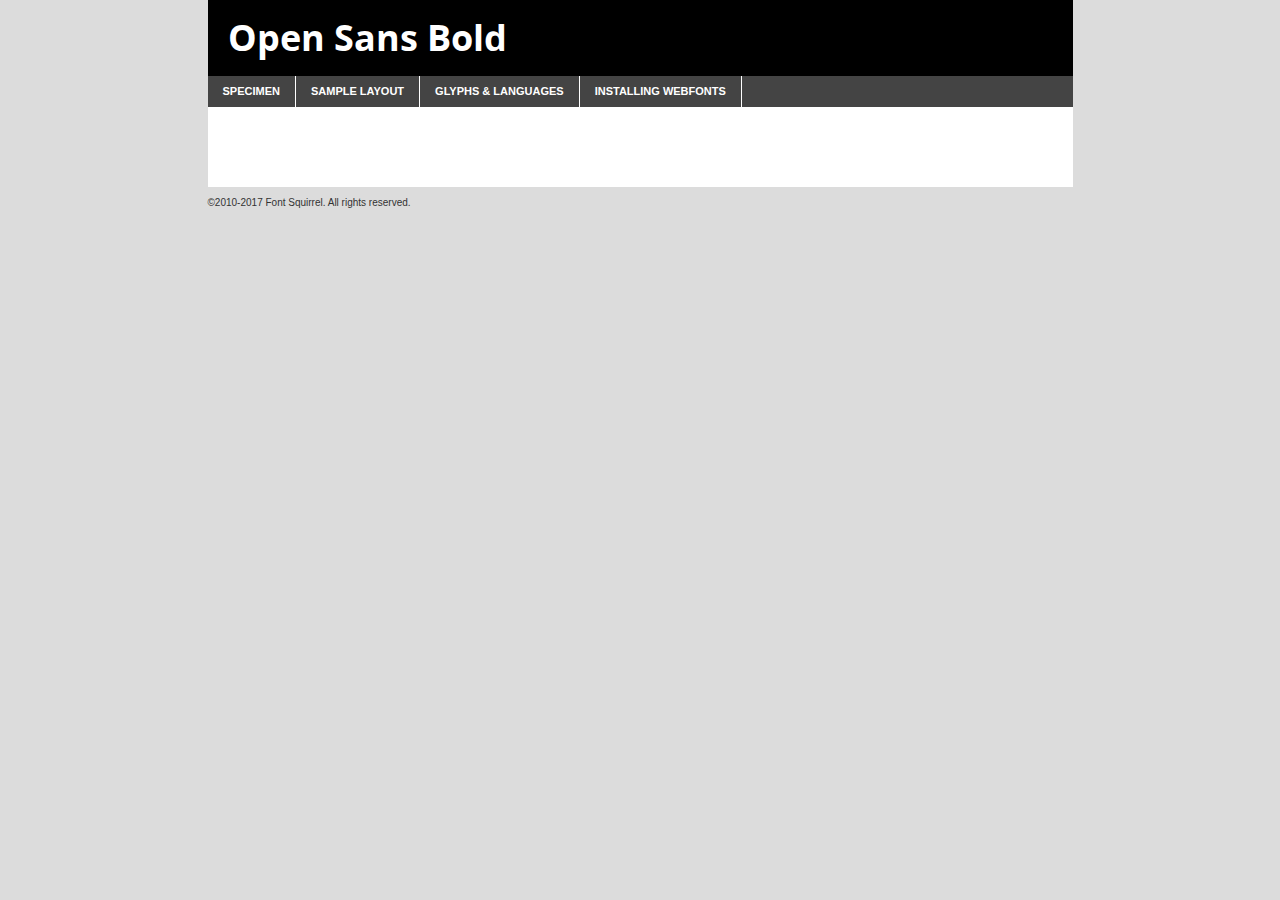
<file: Fonts/OpenSans-Bold/opensans-bold-demo.html>
<!DOCTYPE html PUBLIC "-//W3C//DTD XHTML 1.0 Transitional//EN"
	"http://www.w3.org/TR/xhtml1/DTD/xhtml1-transitional.dtd">

<html xmlns="http://www.w3.org/1999/xhtml" xml:lang="en" lang="en">
<head>
	<meta http-equiv="Content-Type" content="text/html; charset=utf-8" />
	<script src="http://ajax.googleapis.com/ajax/libs/jquery/1.7.2/jquery.min.js" type="text/javascript" charset="utf-8"></script>
	<script type="text/javascript">
	(function($){$.fn.easyTabs=function(option){var param=jQuery.extend({fadeSpeed:"fast",defaultContent:1,activeClass:'active'},option);$(this).each(function(){var thisId="#"+this.id;if(param.defaultContent==''){param.defaultContent=1;}
	if(typeof param.defaultContent=="number")
	{var defaultTab=$(thisId+" .tabs li:eq("+(param.defaultContent-1)+") a").attr('href').substr(1);}else{var defaultTab=param.defaultContent;}
	$(thisId+" .tabs li a").each(function(){var tabToHide=$(this).attr('href').substr(1);$("#"+tabToHide).addClass('easytabs-tab-content');});hideAll();changeContent(defaultTab);function hideAll(){$(thisId+" .easytabs-tab-content").hide();}
	function changeContent(tabId){hideAll();$(thisId+" .tabs li").removeClass(param.activeClass);$(thisId+" .tabs li a[href=#"+tabId+"]").closest('li').addClass(param.activeClass);if(param.fadeSpeed!="none")
	{$(thisId+" #"+tabId).fadeIn(param.fadeSpeed);}else{$(thisId+" #"+tabId).show();}}
	$(thisId+" .tabs li").click(function(){var tabId=$(this).find('a').attr('href').substr(1);changeContent(tabId);return false;});});}})(jQuery);
	</script>
	<link rel="stylesheet" href="specimen_files/specimen_stylesheet.css" type="text/css" charset="utf-8" />
	<link rel="stylesheet" href="stylesheet.css" type="text/css" charset="utf-8" />

	<style type="text/css">
					body{
				font-family: 'open_sansbold';
							}
		</style>

	<title>Open Sans Bold Specimen</title>
	
	
	<script type="text/javascript" charset="utf-8">
		$(document).ready(function() {
			$('#container').easyTabs({defaultContent:1});
		});
	</script>
</head>

<body>
<div id="container">
	<div id="header">
		Open Sans Bold	</div>
	<ul class="tabs">
		<li><a href="#specimen">Specimen</a></li>
		<li><a href="#layout">Sample Layout</a></li>
				<li><a href="#glyphs">Glyphs &amp; Languages</a></li>
		<li><a href="#installing">Installing Webfonts</a></li>
		
	</ul>
	
	<div id="main_content">

		
			<div id="specimen">
		
				<div class="section">
					<div class="grid12 firstcol">
						<div class="huge">AaBb</div>
					</div>
				</div>
		
				<div class="section">
					<div class="glyph_range">A&#x200B;B&#x200b;C&#x200b;D&#x200b;E&#x200b;F&#x200b;G&#x200b;H&#x200b;I&#x200b;J&#x200b;K&#x200b;L&#x200b;M&#x200b;N&#x200b;O&#x200b;P&#x200b;Q&#x200b;R&#x200b;S&#x200b;T&#x200b;U&#x200b;V&#x200b;W&#x200b;X&#x200b;Y&#x200b;Z&#x200b;a&#x200b;b&#x200b;c&#x200b;d&#x200b;e&#x200b;f&#x200b;g&#x200b;h&#x200b;i&#x200b;j&#x200b;k&#x200b;l&#x200b;m&#x200b;n&#x200b;o&#x200b;p&#x200b;q&#x200b;r&#x200b;s&#x200b;t&#x200b;u&#x200b;v&#x200b;w&#x200b;x&#x200b;y&#x200b;z&#x200b;1&#x200b;2&#x200b;3&#x200b;4&#x200b;5&#x200b;6&#x200b;7&#x200b;8&#x200b;9&#x200b;0&#x200b;&amp;&#x200b;.&#x200b;,&#x200b;?&#x200b;!&#x200b;&#64;&#x200b;(&#x200b;)&#x200b;#&#x200b;$&#x200b;%&#x200b;*&#x200b;+&#x200b;-&#x200b;=&#x200b;:&#x200b;;</div>
				</div>
				<div class="section">
					<div class="grid12 firstcol">
						<table class="sample_table">
							<tr><td>10</td><td class="size10">abcdefghijklmnopqrstuvwxyzABCDEFGHIJKLMNOPQRSTUVWXYZ0123456789abcdefghijklmnopqrstuvwxyzABCDEFGHIJKLMNOPQRSTUVWXYZ0123456789abcdefghijklmnopqrstuvwxyzABCDEFGHIJKLMNOPQRSTUVWXYZ</td></tr>
							<tr><td>11</td><td class="size11">abcdefghijklmnopqrstuvwxyzABCDEFGHIJKLMNOPQRSTUVWXYZ0123456789abcdefghijklmnopqrstuvwxyzABCDEFGHIJKLMNOPQRSTUVWXYZ0123456789abcdefghijklmnopqrstuvwxyzABCDEFGHIJKLMNOPQRSTUVWXYZ</td></tr>
							<tr><td>12</td><td class="size12">abcdefghijklmnopqrstuvwxyzABCDEFGHIJKLMNOPQRSTUVWXYZ0123456789abcdefghijklmnopqrstuvwxyzABCDEFGHIJKLMNOPQRSTUVWXYZ0123456789abcdefghijklmnopqrstuvwxyzABCDEFGHIJKLMNOPQRSTUVWXYZ</td></tr>
							<tr><td>13</td><td class="size13">abcdefghijklmnopqrstuvwxyzABCDEFGHIJKLMNOPQRSTUVWXYZ0123456789abcdefghijklmnopqrstuvwxyzABCDEFGHIJKLMNOPQRSTUVWXYZ0123456789abcdefghijklmnopqrstuvwxyzABCDEFGHIJKLMNOPQRSTUVWXYZ</td></tr>
							<tr><td>14</td><td class="size14">abcdefghijklmnopqrstuvwxyzABCDEFGHIJKLMNOPQRSTUVWXYZ0123456789abcdefghijklmnopqrstuvwxyzABCDEFGHIJKLMNOPQRSTUVWXYZ0123456789abcdefghijklmnopqrstuvwxyzABCDEFGHIJKLMNOPQRSTUVWXYZ</td></tr>
							<tr><td>16</td><td class="size16">abcdefghijklmnopqrstuvwxyzABCDEFGHIJKLMNOPQRSTUVWXYZ0123456789abcdefghijklmnopqrstuvwxyzABCDEFGHIJKLMNOPQRSTUVWXYZ</td></tr>
							<tr><td>18</td><td class="size18">abcdefghijklmnopqrstuvwxyzABCDEFGHIJKLMNOPQRSTUVWXYZ0123456789abcdefghijklmnopqrstuvwxyzABCDEFGHIJKLMNOPQRSTUVWXYZ</td></tr>
							<tr><td>20</td><td class="size20">abcdefghijklmnopqrstuvwxyzABCDEFGHIJKLMNOPQRSTUVWXYZ0123456789abcdefghijklmnopqrstuvwxyzABCDEFGHIJKLMNOPQRSTUVWXYZ</td></tr>
							<tr><td>24</td><td class="size24">abcdefghijklmnopqrstuvwxyzABCDEFGHIJKLMNOPQRSTUVWXYZ0123456789abcdefghijklmnopqrstuvwxyzABCDEFGHIJKLMNOPQRSTUVWXYZ</td></tr>
							<tr><td>30</td><td class="size30">abcdefghijklmnopqrstuvwxyzABCDEFGHIJKLMNOPQRSTUVWXYZ0123456789abcdefghijklmnopqrstuvwxyzABCDEFGHIJKLMNOPQRSTUVWXYZ</td></tr>
							<tr><td>36</td><td class="size36">abcdefghijklmnopqrstuvwxyzABCDEFGHIJKLMNOPQRSTUVWXYZ0123456789abcdefghijklmnopqrstuvwxyzABCDEFGHIJKLMNOPQRSTUVWXYZ</td></tr>
							<tr><td>48</td><td class="size48">abcdefghijklmnopqrstuvwxyzABCDEFGHIJKLMNOPQRSTUVWXYZ0123456789abcdefghijklmnopqrstuvwxyzABCDEFGHIJKLMNOPQRSTUVWXYZ</td></tr>
							<tr><td>60</td><td class="size60">abcdefghijklmnopqrstuvwxyzABCDEFGHIJKLMNOPQRSTUVWXYZ0123456789abcdefghijklmnopqrstuvwxyzABCDEFGHIJKLMNOPQRSTUVWXYZ</td></tr>
							<tr><td>72</td><td class="size72">abcdefghijklmnopqrstuvwxyzABCDEFGHIJKLMNOPQRSTUVWXYZ0123456789abcdefghijklmnopqrstuvwxyzABCDEFGHIJKLMNOPQRSTUVWXYZ</td></tr>
							<tr><td>90</td><td class="size90">abcdefghijklmnopqrstuvwxyzABCDEFGHIJKLMNOPQRSTUVWXYZ0123456789abcdefghijklmnopqrstuvwxyzABCDEFGHIJKLMNOPQRSTUVWXYZ</td></tr>
						</table>
				
					</div>
			
				</div>
		
		
		
								<div class="section" id="bodycomparison">


										<div id="xheight">
				<div class="fontbody">&#x25FC;&#x25FC;&#x25FC;&#x25FC;&#x25FC;&#x25FC;&#x25FC;&#x25FC;&#x25FC;&#x25FC;&#x25FC;&#x25FC;&#x25FC;&#x25FC;&#x25FC;&#x25FC;&#x25FC;&#x25FC;&#x25FC;&#x25FC;&#x25FC;&#x25FC;&#x25FC;&#x25FC;&#x25FC;&#x25FC;&#x25FC;&#x25FC;&#x25FC;&#x25FC;&#x25FC;&#x25FC;&#x25FC;&#x25FC;&#x25FC;&#x25FC;&#x25FC;&#x25FC;&#x25FC;&#x25FC;&#x25FC;&#x25FC;&#x25FC;&#x25FC;&#x25FC;&#x25FC;&#x25FC;&#x25FC;&#x25FC;&#x25FC;&#x25FC;&#x25FC;&#x25FC;&#x25FC;&#x25FC;&#x25FC;&#x25FC;&#x25FC;&#x25FC;&#x25FC;&#x25FC;&#x25FC;&#x25FC;&#x25FC;&#x25FC;&#x25FC;&#x25FC;&#x25FC;&#x25FC;&#x25FC;&#x25FC;&#x25FC;&#x25FC;&#x25FC;&#x25FC;&#x25FC;&#x25FC;&#x25FC;&#x25FC;&#x25FC;&#x25FC;&#x25FC;&#x25FC;&#x25FC;&#x25FC;&#x25FC;&#x25FC;&#x25FC;&#x25FC;&#x25FC;&#x25FC;&#x25FC;&#x25FC;&#x25FC;&#x25FC;&#x25FC;&#x25FC;&#x25FC;&#x25FC;body</div><div class="arialbody">body</div><div class="verdanabody">body</div><div class="georgiabody">body</div></div>
										<div class="fontbody" style="z-index:1">
											body<span>Open Sans Bold</span>
										</div>
										<div class="arialbody" style="z-index:1">
											body<span>Arial</span>
										</div>
										<div class="verdanabody" style="z-index:1">
											body<span>Verdana</span>
										</div>
										<div class="georgiabody" style="z-index:1">
											body<span>Georgia</span>
										</div>



								</div>
		
		
				<div class="section psample psample_row1" id="">
					
					<div class="grid2 firstcol">
						<p class="size10"><span>10.</span>Aenean lacinia bibendum nulla sed consectetur. Fusce dapibus, tellus ac cursus commodo, tortor mauris condimentum nibh, ut fermentum massa justo sit amet risus. Nullam id dolor id nibh ultricies vehicula ut id elit. Cum sociis natoque penatibus et magnis dis parturient montes, nascetur ridiculus mus. Nulla vitae elit libero, a pharetra augue.</p>
			
					</div>
					<div class="grid3">
						<p class="size11"><span>11.</span>Aenean lacinia bibendum nulla sed consectetur. Fusce dapibus, tellus ac cursus commodo, tortor mauris condimentum nibh, ut fermentum massa justo sit amet risus. Nullam id dolor id nibh ultricies vehicula ut id elit. Cum sociis natoque penatibus et magnis dis parturient montes, nascetur ridiculus mus. Nulla vitae elit libero, a pharetra augue.</p>
			
					</div>
					<div class="grid3">
						<p class="size12"><span>12.</span>Aenean lacinia bibendum nulla sed consectetur. Fusce dapibus, tellus ac cursus commodo, tortor mauris condimentum nibh, ut fermentum massa justo sit amet risus. Nullam id dolor id nibh ultricies vehicula ut id elit. Cum sociis natoque penatibus et magnis dis parturient montes, nascetur ridiculus mus. Nulla vitae elit libero, a pharetra augue.</p>
			
					</div>
					<div class="grid4">
						<p class="size13"><span>13.</span>Aenean lacinia bibendum nulla sed consectetur. Fusce dapibus, tellus ac cursus commodo, tortor mauris condimentum nibh, ut fermentum massa justo sit amet risus. Nullam id dolor id nibh ultricies vehicula ut id elit. Cum sociis natoque penatibus et magnis dis parturient montes, nascetur ridiculus mus. Nulla vitae elit libero, a pharetra augue.</p>
			
					</div>
					<div class="white_blend"></div>
					
				</div>
				<div class="section psample psample_row2" id="">
					<div class="grid3 firstcol">
						<p class="size14"><span>14.</span>Aenean lacinia bibendum nulla sed consectetur. Fusce dapibus, tellus ac cursus commodo, tortor mauris condimentum nibh, ut fermentum massa justo sit amet risus. Nullam id dolor id nibh ultricies vehicula ut id elit. Cum sociis natoque penatibus et magnis dis parturient montes, nascetur ridiculus mus. Nulla vitae elit libero, a pharetra augue.</p>
			
					</div>
					<div class="grid4">
						<p class="size16"><span>16.</span>Aenean lacinia bibendum nulla sed consectetur. Fusce dapibus, tellus ac cursus commodo, tortor mauris condimentum nibh, ut fermentum massa justo sit amet risus. Nullam id dolor id nibh ultricies vehicula ut id elit. Cum sociis natoque penatibus et magnis dis parturient montes, nascetur ridiculus mus. Nulla vitae elit libero, a pharetra augue.</p>
			
					</div>
					<div class="grid5">
						<p class="size18"><span>18.</span>Aenean lacinia bibendum nulla sed consectetur. Fusce dapibus, tellus ac cursus commodo, tortor mauris condimentum nibh, ut fermentum massa justo sit amet risus. Nullam id dolor id nibh ultricies vehicula ut id elit. Cum sociis natoque penatibus et magnis dis parturient montes, nascetur ridiculus mus. Nulla vitae elit libero, a pharetra augue.</p>
			
					</div>

					<div class="white_blend"></div>

				</div>
				
				<div class="section psample psample_row3" id="">
					<div class="grid5 firstcol">
						<p class="size20"><span>20.</span>Aenean lacinia bibendum nulla sed consectetur. Fusce dapibus, tellus ac cursus commodo, tortor mauris condimentum nibh, ut fermentum massa justo sit amet risus. Nullam id dolor id nibh ultricies vehicula ut id elit. Cum sociis natoque penatibus et magnis dis parturient montes, nascetur ridiculus mus. Nulla vitae elit libero, a pharetra augue.</p>
					</div>
					<div class="grid7">
						<p class="size24"><span>24.</span>Aenean lacinia bibendum nulla sed consectetur. Fusce dapibus, tellus ac cursus commodo, tortor mauris condimentum nibh, ut fermentum massa justo sit amet risus. Nullam id dolor id nibh ultricies vehicula ut id elit. Cum sociis natoque penatibus et magnis dis parturient montes, nascetur ridiculus mus. Nulla vitae elit libero, a pharetra augue.</p>
					</div>
					
					<div class="white_blend"></div>
					
				</div>
				
				<div class="section psample psample_row4" id="">
					<div class="grid12 firstcol">
						<p class="size30"><span>30.</span>Aenean lacinia bibendum nulla sed consectetur. Fusce dapibus, tellus ac cursus commodo, tortor mauris condimentum nibh, ut fermentum massa justo sit amet risus. Nullam id dolor id nibh ultricies vehicula ut id elit. Cum sociis natoque penatibus et magnis dis parturient montes, nascetur ridiculus mus. Nulla vitae elit libero, a pharetra augue.</p>
					</div>
					<div class="white_blend"></div>
					
				</div>
				
				
				
				<div class="section psample psample_row1 fullreverse">
					<div class="grid2 firstcol">
						<p class="size10"><span>10.</span>Aenean lacinia bibendum nulla sed consectetur. Fusce dapibus, tellus ac cursus commodo, tortor mauris condimentum nibh, ut fermentum massa justo sit amet risus. Nullam id dolor id nibh ultricies vehicula ut id elit. Cum sociis natoque penatibus et magnis dis parturient montes, nascetur ridiculus mus. Nulla vitae elit libero, a pharetra augue.</p>
			
					</div>
					<div class="grid3">
						<p class="size11"><span>11.</span>Aenean lacinia bibendum nulla sed consectetur. Fusce dapibus, tellus ac cursus commodo, tortor mauris condimentum nibh, ut fermentum massa justo sit amet risus. Nullam id dolor id nibh ultricies vehicula ut id elit. Cum sociis natoque penatibus et magnis dis parturient montes, nascetur ridiculus mus. Nulla vitae elit libero, a pharetra augue.</p>
			
					</div>
					<div class="grid3">
						<p class="size12"><span>12.</span>Aenean lacinia bibendum nulla sed consectetur. Fusce dapibus, tellus ac cursus commodo, tortor mauris condimentum nibh, ut fermentum massa justo sit amet risus. Nullam id dolor id nibh ultricies vehicula ut id elit. Cum sociis natoque penatibus et magnis dis parturient montes, nascetur ridiculus mus. Nulla vitae elit libero, a pharetra augue.</p>
			
					</div>
					<div class="grid4">
						<p class="size13"><span>13.</span>Aenean lacinia bibendum nulla sed consectetur. Fusce dapibus, tellus ac cursus commodo, tortor mauris condimentum nibh, ut fermentum massa justo sit amet risus. Nullam id dolor id nibh ultricies vehicula ut id elit. Cum sociis natoque penatibus et magnis dis parturient montes, nascetur ridiculus mus. Nulla vitae elit libero, a pharetra augue.</p>
			
					</div>
					<div class="black_blend"></div>
					
				</div>
				
				<div class="section psample psample_row2 fullreverse">
					<div class="grid3 firstcol">
						<p class="size14"><span>14.</span>Aenean lacinia bibendum nulla sed consectetur. Fusce dapibus, tellus ac cursus commodo, tortor mauris condimentum nibh, ut fermentum massa justo sit amet risus. Nullam id dolor id nibh ultricies vehicula ut id elit. Cum sociis natoque penatibus et magnis dis parturient montes, nascetur ridiculus mus. Nulla vitae elit libero, a pharetra augue.</p>
			
					</div>
					<div class="grid4">
						<p class="size16"><span>16.</span>Aenean lacinia bibendum nulla sed consectetur. Fusce dapibus, tellus ac cursus commodo, tortor mauris condimentum nibh, ut fermentum massa justo sit amet risus. Nullam id dolor id nibh ultricies vehicula ut id elit. Cum sociis natoque penatibus et magnis dis parturient montes, nascetur ridiculus mus. Nulla vitae elit libero, a pharetra augue.</p>
			
					</div>
					<div class="grid5">
						<p class="size18"><span>18.</span>Aenean lacinia bibendum nulla sed consectetur. Fusce dapibus, tellus ac cursus commodo, tortor mauris condimentum nibh, ut fermentum massa justo sit amet risus. Nullam id dolor id nibh ultricies vehicula ut id elit. Cum sociis natoque penatibus et magnis dis parturient montes, nascetur ridiculus mus. Nulla vitae elit libero, a pharetra augue.</p>
			
					</div>
					<div class="black_blend"></div>

				</div>
				
				<div class="section psample fullreverse psample_row3" id="">
					<div class="grid5 firstcol">
						<p class="size20"><span>20.</span>Aenean lacinia bibendum nulla sed consectetur. Fusce dapibus, tellus ac cursus commodo, tortor mauris condimentum nibh, ut fermentum massa justo sit amet risus. Nullam id dolor id nibh ultricies vehicula ut id elit. Cum sociis natoque penatibus et magnis dis parturient montes, nascetur ridiculus mus. Nulla vitae elit libero, a pharetra augue.</p>
					</div>
					<div class="grid7">
						<p class="size24"><span>24.</span>Aenean lacinia bibendum nulla sed consectetur. Fusce dapibus, tellus ac cursus commodo, tortor mauris condimentum nibh, ut fermentum massa justo sit amet risus. Nullam id dolor id nibh ultricies vehicula ut id elit. Cum sociis natoque penatibus et magnis dis parturient montes, nascetur ridiculus mus. Nulla vitae elit libero, a pharetra augue.</p>
					</div>
					
					<div class="black_blend"></div>
					
				</div>
				
				<div class="section psample fullreverse psample_row4" id="" style="border-bottom: 20px #000 solid;">
					<div class="grid12 firstcol">
						<p class="size30"><span>30.</span>Aenean lacinia bibendum nulla sed consectetur. Fusce dapibus, tellus ac cursus commodo, tortor mauris condimentum nibh, ut fermentum massa justo sit amet risus. Nullam id dolor id nibh ultricies vehicula ut id elit. Cum sociis natoque penatibus et magnis dis parturient montes, nascetur ridiculus mus. Nulla vitae elit libero, a pharetra augue.</p>
					</div>
					<div class="black_blend"></div>
					
				</div>
				
				
				
				
			</div>
			
			<div id="layout">
				
				<div class="section">
					
					<div class="grid12 firstcol">
						<h1>Lorem Ipsum Dolor</h1>
						<h2>Etiam porta sem malesuada magna mollis euismod</h2>
						
						<p class="byline">By <a href="#link">Aenean Lacinia</a></p>
					</div>
				</div>
				<div class="section">
					<div class="grid8 firstcol">
						<p class="large">Donec sed odio dui. Morbi leo risus, porta ac consectetur ac, vestibulum at eros. Fusce dapibus, tellus ac cursus commodo, tortor mauris condimentum nibh, ut fermentum massa justo sit amet risus. </p>

						
						<h3>Pellentesque ornare sem</h3>

						<p>Maecenas sed diam eget risus varius blandit sit amet non magna. Maecenas faucibus mollis interdum. Donec ullamcorper nulla non metus auctor fringilla. Nullam id dolor id nibh ultricies vehicula ut id elit. Nullam id dolor id nibh ultricies vehicula ut id elit. </p>

						<p>Aenean eu leo quam. Pellentesque ornare sem lacinia quam venenatis vestibulum. Lorem ipsum dolor sit amet, consectetur adipiscing elit. Cum sociis natoque penatibus et magnis dis parturient montes, nascetur ridiculus mus. </p>

						<p>Nulla vitae elit libero, a pharetra augue. Praesent commodo cursus magna, vel scelerisque nisl consectetur et. Aenean lacinia bibendum nulla sed consectetur. </p>

						<p>Nullam quis risus eget urna mollis ornare vel eu leo. Nullam quis risus eget urna mollis ornare vel eu leo. Maecenas sed diam eget risus varius blandit sit amet non magna. Donec ullamcorper nulla non metus auctor fringilla. </p>

						<h3>Cras mattis consectetur</h3>

						<p>Aenean eu leo quam. Pellentesque ornare sem lacinia quam venenatis vestibulum. Aenean lacinia bibendum nulla sed consectetur. Integer posuere erat a ante venenatis dapibus posuere velit aliquet. Cras mattis consectetur purus sit amet fermentum. </p>

						<p>Nullam id dolor id nibh ultricies vehicula ut id elit. Nullam quis risus eget urna mollis ornare vel eu leo. Cras mattis consectetur purus sit amet fermentum.</p>
					</div>
					
					<div class="grid4 sidebar">
						
						<div class="box reverse">
							<p class="last">Nullam quis risus eget urna mollis ornare vel eu leo. Donec ullamcorper nulla non metus auctor fringilla. Cras mattis consectetur purus sit amet fermentum. Sed posuere consectetur est at lobortis. Lorem ipsum dolor sit amet, consectetur adipiscing elit. </p>
						</div>
						
						<p class="caption">Maecenas sed diam eget risus varius.</p>

						<p>Vestibulum id ligula porta felis euismod semper. Integer posuere erat a ante venenatis dapibus posuere velit aliquet. Vestibulum id ligula porta felis euismod semper. Sed posuere consectetur est at lobortis. Maecenas sed diam eget risus varius blandit sit amet non magna. Fusce dapibus, tellus ac cursus commodo, tortor mauris condimentum nibh, ut fermentum massa justo sit amet risus. </p>

					

						<p>Duis mollis, est non commodo luctus, nisi erat porttitor ligula, eget lacinia odio sem nec elit. Aenean lacinia bibendum nulla sed consectetur. Vivamus sagittis lacus vel augue laoreet rutrum faucibus dolor auctor. Aenean lacinia bibendum nulla sed consectetur. Nullam quis risus eget urna mollis ornare vel eu leo. </p>

						<p>Praesent commodo cursus magna, vel scelerisque nisl consectetur et. Donec ullamcorper nulla non metus auctor fringilla. Maecenas faucibus mollis interdum. Fusce dapibus, tellus ac cursus commodo, tortor mauris condimentum nibh, ut fermentum massa justo sit amet risus. </p>

					</div>
				</div>
				
			</div>


			



		<div id="glyphs">
			<div class="section">
				<div class="grid12 firstcol">
			
				<h1>Language Support</h1>
				<p>The subset of Open Sans Bold in this kit supports the following languages:<br />
			
					Albanian, Basque, Breton, Chamorro, Danish, Dutch, English, Faroese, Finnish, French, Frisian, Galician, German, Icelandic, Italian, Malagasy, Norwegian, Portuguese, Spanish, Alsatian, Aragonese, Arapaho, Arrernte, Asturian, Aymara, Bislama, Cebuano, Corsican, Fijian, French_creole, Genoese, Gilbertese, Greenlandic, Haitian_creole, Hiligaynon, Hmong, Hopi, Ibanag, Iloko_ilokano, Indonesian, Interglossa_glosa, Interlingua, Irish_gaelic, Jerriais, Lojban, Lombard, Luxembourgeois, Manx, Mohawk, Norfolk_pitcairnese, Occitan, Oromo, Pangasinan, Papiamento, Piedmontese, Potawatomi, Rhaeto-romance, Romansh, Rotokas, Sami_lule, Samoan, Sardinian, Scots_gaelic, Seychelles_creole, Shona, Sicilian, Somali, Southern_ndebele, Swahili, Swati_swazi, Tagalog_filipino_pilipino, Tetum, Tok_pisin, Uyghur_latinized, Volapuk, Walloon, Warlpiri, Xhosa, Yapese, Zulu, Latinbasic, Ubasic, Demo				</p>
				<h1>Glyph Chart</h1>
				<p>The subset of Open Sans Bold in this kit includes all the glyphs listed below. Unicode entities are included above each glyph to help you insert individual characters into your layout.</p>
				<div id="glyph_chart">
			
																				 <div><p>&amp;#13;</p>&#13;</div>
																				 <div><p>&amp;#32;</p>&#32;</div>
																				 <div><p>&amp;#33;</p>&#33;</div>
																				 <div><p>&amp;#34;</p>&#34;</div>
																				 <div><p>&amp;#35;</p>&#35;</div>
																				 <div><p>&amp;#36;</p>&#36;</div>
																				 <div><p>&amp;#37;</p>&#37;</div>
																				 <div><p>&amp;#38;</p>&#38;</div>
																				 <div><p>&amp;#39;</p>&#39;</div>
																				 <div><p>&amp;#40;</p>&#40;</div>
																				 <div><p>&amp;#41;</p>&#41;</div>
																				 <div><p>&amp;#42;</p>&#42;</div>
																				 <div><p>&amp;#43;</p>&#43;</div>
																				 <div><p>&amp;#44;</p>&#44;</div>
																				 <div><p>&amp;#45;</p>&#45;</div>
																				 <div><p>&amp;#46;</p>&#46;</div>
																				 <div><p>&amp;#47;</p>&#47;</div>
																				 <div><p>&amp;#48;</p>&#48;</div>
																				 <div><p>&amp;#49;</p>&#49;</div>
																				 <div><p>&amp;#50;</p>&#50;</div>
																				 <div><p>&amp;#51;</p>&#51;</div>
																				 <div><p>&amp;#52;</p>&#52;</div>
																				 <div><p>&amp;#53;</p>&#53;</div>
																				 <div><p>&amp;#54;</p>&#54;</div>
																				 <div><p>&amp;#55;</p>&#55;</div>
																				 <div><p>&amp;#56;</p>&#56;</div>
																				 <div><p>&amp;#57;</p>&#57;</div>
																				 <div><p>&amp;#58;</p>&#58;</div>
																				 <div><p>&amp;#59;</p>&#59;</div>
																				 <div><p>&amp;#60;</p>&#60;</div>
																				 <div><p>&amp;#61;</p>&#61;</div>
																				 <div><p>&amp;#62;</p>&#62;</div>
																				 <div><p>&amp;#63;</p>&#63;</div>
																				 <div><p>&amp;#64;</p>&#64;</div>
																				 <div><p>&amp;#65;</p>&#65;</div>
																				 <div><p>&amp;#66;</p>&#66;</div>
																				 <div><p>&amp;#67;</p>&#67;</div>
																				 <div><p>&amp;#68;</p>&#68;</div>
																				 <div><p>&amp;#69;</p>&#69;</div>
																				 <div><p>&amp;#70;</p>&#70;</div>
																				 <div><p>&amp;#71;</p>&#71;</div>
																				 <div><p>&amp;#72;</p>&#72;</div>
																				 <div><p>&amp;#73;</p>&#73;</div>
																				 <div><p>&amp;#74;</p>&#74;</div>
																				 <div><p>&amp;#75;</p>&#75;</div>
																				 <div><p>&amp;#76;</p>&#76;</div>
																				 <div><p>&amp;#77;</p>&#77;</div>
																				 <div><p>&amp;#78;</p>&#78;</div>
																				 <div><p>&amp;#79;</p>&#79;</div>
																				 <div><p>&amp;#80;</p>&#80;</div>
																				 <div><p>&amp;#81;</p>&#81;</div>
																				 <div><p>&amp;#82;</p>&#82;</div>
																				 <div><p>&amp;#83;</p>&#83;</div>
																				 <div><p>&amp;#84;</p>&#84;</div>
																				 <div><p>&amp;#85;</p>&#85;</div>
																				 <div><p>&amp;#86;</p>&#86;</div>
																				 <div><p>&amp;#87;</p>&#87;</div>
																				 <div><p>&amp;#88;</p>&#88;</div>
																				 <div><p>&amp;#89;</p>&#89;</div>
																				 <div><p>&amp;#90;</p>&#90;</div>
																				 <div><p>&amp;#91;</p>&#91;</div>
																				 <div><p>&amp;#92;</p>&#92;</div>
																				 <div><p>&amp;#93;</p>&#93;</div>
																				 <div><p>&amp;#94;</p>&#94;</div>
																				 <div><p>&amp;#95;</p>&#95;</div>
																				 <div><p>&amp;#96;</p>&#96;</div>
																				 <div><p>&amp;#97;</p>&#97;</div>
																				 <div><p>&amp;#98;</p>&#98;</div>
																				 <div><p>&amp;#99;</p>&#99;</div>
																				 <div><p>&amp;#100;</p>&#100;</div>
																				 <div><p>&amp;#101;</p>&#101;</div>
																				 <div><p>&amp;#102;</p>&#102;</div>
																				 <div><p>&amp;#103;</p>&#103;</div>
																				 <div><p>&amp;#104;</p>&#104;</div>
																				 <div><p>&amp;#105;</p>&#105;</div>
																				 <div><p>&amp;#106;</p>&#106;</div>
																				 <div><p>&amp;#107;</p>&#107;</div>
																				 <div><p>&amp;#108;</p>&#108;</div>
																				 <div><p>&amp;#109;</p>&#109;</div>
																				 <div><p>&amp;#110;</p>&#110;</div>
																				 <div><p>&amp;#111;</p>&#111;</div>
																				 <div><p>&amp;#112;</p>&#112;</div>
																				 <div><p>&amp;#113;</p>&#113;</div>
																				 <div><p>&amp;#114;</p>&#114;</div>
																				 <div><p>&amp;#115;</p>&#115;</div>
																				 <div><p>&amp;#116;</p>&#116;</div>
																				 <div><p>&amp;#117;</p>&#117;</div>
																				 <div><p>&amp;#118;</p>&#118;</div>
																				 <div><p>&amp;#119;</p>&#119;</div>
																				 <div><p>&amp;#120;</p>&#120;</div>
																				 <div><p>&amp;#121;</p>&#121;</div>
																				 <div><p>&amp;#122;</p>&#122;</div>
																				 <div><p>&amp;#123;</p>&#123;</div>
																				 <div><p>&amp;#124;</p>&#124;</div>
																				 <div><p>&amp;#125;</p>&#125;</div>
																				 <div><p>&amp;#126;</p>&#126;</div>
																				 <div><p>&amp;#160;</p>&#160;</div>
																				 <div><p>&amp;#161;</p>&#161;</div>
																				 <div><p>&amp;#162;</p>&#162;</div>
																				 <div><p>&amp;#163;</p>&#163;</div>
																				 <div><p>&amp;#164;</p>&#164;</div>
																				 <div><p>&amp;#165;</p>&#165;</div>
																				 <div><p>&amp;#166;</p>&#166;</div>
																				 <div><p>&amp;#167;</p>&#167;</div>
																				 <div><p>&amp;#168;</p>&#168;</div>
																				 <div><p>&amp;#169;</p>&#169;</div>
																				 <div><p>&amp;#170;</p>&#170;</div>
																				 <div><p>&amp;#171;</p>&#171;</div>
																				 <div><p>&amp;#172;</p>&#172;</div>
																				 <div><p>&amp;#173;</p>&#173;</div>
																				 <div><p>&amp;#174;</p>&#174;</div>
																				 <div><p>&amp;#175;</p>&#175;</div>
																				 <div><p>&amp;#176;</p>&#176;</div>
																				 <div><p>&amp;#177;</p>&#177;</div>
																				 <div><p>&amp;#178;</p>&#178;</div>
																				 <div><p>&amp;#179;</p>&#179;</div>
																				 <div><p>&amp;#180;</p>&#180;</div>
																				 <div><p>&amp;#181;</p>&#181;</div>
																				 <div><p>&amp;#182;</p>&#182;</div>
																				 <div><p>&amp;#183;</p>&#183;</div>
																				 <div><p>&amp;#184;</p>&#184;</div>
																				 <div><p>&amp;#185;</p>&#185;</div>
																				 <div><p>&amp;#186;</p>&#186;</div>
																				 <div><p>&amp;#187;</p>&#187;</div>
																				 <div><p>&amp;#188;</p>&#188;</div>
																				 <div><p>&amp;#189;</p>&#189;</div>
																				 <div><p>&amp;#190;</p>&#190;</div>
																				 <div><p>&amp;#191;</p>&#191;</div>
																				 <div><p>&amp;#192;</p>&#192;</div>
																				 <div><p>&amp;#193;</p>&#193;</div>
																				 <div><p>&amp;#194;</p>&#194;</div>
																				 <div><p>&amp;#195;</p>&#195;</div>
																				 <div><p>&amp;#196;</p>&#196;</div>
																				 <div><p>&amp;#197;</p>&#197;</div>
																				 <div><p>&amp;#198;</p>&#198;</div>
																				 <div><p>&amp;#199;</p>&#199;</div>
																				 <div><p>&amp;#200;</p>&#200;</div>
																				 <div><p>&amp;#201;</p>&#201;</div>
																				 <div><p>&amp;#202;</p>&#202;</div>
																				 <div><p>&amp;#203;</p>&#203;</div>
																				 <div><p>&amp;#204;</p>&#204;</div>
																				 <div><p>&amp;#205;</p>&#205;</div>
																				 <div><p>&amp;#206;</p>&#206;</div>
																				 <div><p>&amp;#207;</p>&#207;</div>
																				 <div><p>&amp;#208;</p>&#208;</div>
																				 <div><p>&amp;#209;</p>&#209;</div>
																				 <div><p>&amp;#210;</p>&#210;</div>
																				 <div><p>&amp;#211;</p>&#211;</div>
																				 <div><p>&amp;#212;</p>&#212;</div>
																				 <div><p>&amp;#213;</p>&#213;</div>
																				 <div><p>&amp;#214;</p>&#214;</div>
																				 <div><p>&amp;#215;</p>&#215;</div>
																				 <div><p>&amp;#216;</p>&#216;</div>
																				 <div><p>&amp;#217;</p>&#217;</div>
																				 <div><p>&amp;#218;</p>&#218;</div>
																				 <div><p>&amp;#219;</p>&#219;</div>
																				 <div><p>&amp;#220;</p>&#220;</div>
																				 <div><p>&amp;#221;</p>&#221;</div>
																				 <div><p>&amp;#222;</p>&#222;</div>
																				 <div><p>&amp;#223;</p>&#223;</div>
																				 <div><p>&amp;#224;</p>&#224;</div>
																				 <div><p>&amp;#225;</p>&#225;</div>
																				 <div><p>&amp;#226;</p>&#226;</div>
																				 <div><p>&amp;#227;</p>&#227;</div>
																				 <div><p>&amp;#228;</p>&#228;</div>
																				 <div><p>&amp;#229;</p>&#229;</div>
																				 <div><p>&amp;#230;</p>&#230;</div>
																				 <div><p>&amp;#231;</p>&#231;</div>
																				 <div><p>&amp;#232;</p>&#232;</div>
																				 <div><p>&amp;#233;</p>&#233;</div>
																				 <div><p>&amp;#234;</p>&#234;</div>
																				 <div><p>&amp;#235;</p>&#235;</div>
																				 <div><p>&amp;#236;</p>&#236;</div>
																				 <div><p>&amp;#237;</p>&#237;</div>
																				 <div><p>&amp;#238;</p>&#238;</div>
																				 <div><p>&amp;#239;</p>&#239;</div>
																				 <div><p>&amp;#240;</p>&#240;</div>
																				 <div><p>&amp;#241;</p>&#241;</div>
																				 <div><p>&amp;#242;</p>&#242;</div>
																				 <div><p>&amp;#243;</p>&#243;</div>
																				 <div><p>&amp;#244;</p>&#244;</div>
																				 <div><p>&amp;#245;</p>&#245;</div>
																				 <div><p>&amp;#246;</p>&#246;</div>
																				 <div><p>&amp;#247;</p>&#247;</div>
																				 <div><p>&amp;#248;</p>&#248;</div>
																				 <div><p>&amp;#249;</p>&#249;</div>
																				 <div><p>&amp;#250;</p>&#250;</div>
																				 <div><p>&amp;#251;</p>&#251;</div>
																				 <div><p>&amp;#252;</p>&#252;</div>
																				 <div><p>&amp;#253;</p>&#253;</div>
																				 <div><p>&amp;#254;</p>&#254;</div>
																				 <div><p>&amp;#255;</p>&#255;</div>
																				 <div><p>&amp;#338;</p>&#338;</div>
																				 <div><p>&amp;#339;</p>&#339;</div>
																				 <div><p>&amp;#376;</p>&#376;</div>
																				 <div><p>&amp;#710;</p>&#710;</div>
																				 <div><p>&amp;#732;</p>&#732;</div>
																				 <div><p>&amp;#8192;</p>&#8192;</div>
																				 <div><p>&amp;#8193;</p>&#8193;</div>
																				 <div><p>&amp;#8194;</p>&#8194;</div>
																				 <div><p>&amp;#8195;</p>&#8195;</div>
																				 <div><p>&amp;#8196;</p>&#8196;</div>
																				 <div><p>&amp;#8197;</p>&#8197;</div>
																				 <div><p>&amp;#8198;</p>&#8198;</div>
																				 <div><p>&amp;#8199;</p>&#8199;</div>
																				 <div><p>&amp;#8200;</p>&#8200;</div>
																				 <div><p>&amp;#8201;</p>&#8201;</div>
																				 <div><p>&amp;#8202;</p>&#8202;</div>
																				 <div><p>&amp;#8208;</p>&#8208;</div>
																				 <div><p>&amp;#8209;</p>&#8209;</div>
																				 <div><p>&amp;#8210;</p>&#8210;</div>
																				 <div><p>&amp;#8211;</p>&#8211;</div>
																				 <div><p>&amp;#8212;</p>&#8212;</div>
																				 <div><p>&amp;#8216;</p>&#8216;</div>
																				 <div><p>&amp;#8217;</p>&#8217;</div>
																				 <div><p>&amp;#8218;</p>&#8218;</div>
																				 <div><p>&amp;#8220;</p>&#8220;</div>
																				 <div><p>&amp;#8221;</p>&#8221;</div>
																				 <div><p>&amp;#8222;</p>&#8222;</div>
																				 <div><p>&amp;#8226;</p>&#8226;</div>
																				 <div><p>&amp;#8230;</p>&#8230;</div>
																				 <div><p>&amp;#8239;</p>&#8239;</div>
																				 <div><p>&amp;#8249;</p>&#8249;</div>
																				 <div><p>&amp;#8250;</p>&#8250;</div>
																				 <div><p>&amp;#8287;</p>&#8287;</div>
																				 <div><p>&amp;#8364;</p>&#8364;</div>
																				 <div><p>&amp;#8482;</p>&#8482;</div>
																				 <div><p>&amp;#9724;</p>&#9724;</div>
																				 <div><p>&amp;#64257;</p>&#64257;</div>
																				 <div><p>&amp;#64258;</p>&#64258;</div>
																				 <div><p>&amp;#64259;</p>&#64259;</div>
																				 <div><p>&amp;#64260;</p>&#64260;</div>
																																						</div>	
				</div>
		
		
			</div>
		</div>
		
		
		<div id="specs">
			
		</div>
	
		<div id="installing">
			<div class="section">
				<div class="grid7 firstcol">
					<h1>Installing Webfonts</h1>
					
					<p>Webfonts are supported by all major browser platforms but not all in the same way. There are currently four different font formats that must be included in order to target all browsers. This includes TTF, WOFF, EOT and SVG.</p>
					
					<h2>1. Upload your webfonts</h2>
					<p>You must upload your webfont kit to your website. They should be in or near the same directory as your CSS files.</p>
					
					<h2>2. Include the webfont stylesheet</h2>
					<p>A special CSS @font-face declaration helps the various browsers select the appropriate font it needs without causing you a bunch of headaches. Learn more about this syntax by reading the <a href="https://www.fontspring.com/blog/further-hardening-of-the-bulletproof-syntax">Fontspring blog post</a> about it. The code for it is as follows:</p>


<code>
@font-face{ 
	font-family: 'MyWebFont';
	src: url('WebFont.eot');
	src: url('WebFont.eot?#iefix') format('embedded-opentype'),
	     url('WebFont.woff') format('woff'),
	     url('WebFont.ttf') format('truetype'),
	     url('WebFont.svg#webfont') format('svg');
}
</code>

	<p>We've already gone ahead and generated the code for you. All you have to do is link to the stylesheet in your HTML, like this:</p>
	<code>&lt;link rel=&quot;stylesheet&quot; href=&quot;stylesheet.css&quot; type=&quot;text/css&quot; charset=&quot;utf-8&quot; /&gt;</code>

					<h2>3. Modify your own stylesheet</h2>
					<p>To take advantage of your new fonts, you must tell your stylesheet to use them. Look at the original @font-face declaration above and find the property called "font-family." The name linked there will be what you use to reference the font. Prepend that webfont name to the font stack in the "font-family" property, inside the selector you want to change. For example:</p>
<code>p { font-family: 'WebFont', Arial, sans-serif; }</code>

<h2>4. Test</h2>
<p>Getting webfonts to work cross-browser <em>can</em> be tricky. Use the information in the sidebar to help you if you find that fonts aren't loading in a particular browser.</p>
				</div>
				
				<div class="grid5 sidebar">
					<div class="box">
						<h2>Troubleshooting<br />Font-Face Problems</h2>
						<p>Having trouble getting your webfonts to load in your new website? Here are some tips to sort out what might be the problem.</p>

						<h3>Fonts not showing in any browser</h3>

						<p>This sounds like you need to work on the plumbing. You either did not upload the fonts to the correct directory, or you did not link the fonts properly in the CSS. If you've confirmed that all this is correct and you still have a problem, take a look at your .htaccess file and see if requests are getting intercepted.</p>

						<h3>Fonts not loading in iPhone or iPad</h3>

						<p>The most common problem here is that you are serving the fonts from an IIS server. IIS refuses to serve files that have unknown MIME types. If that is the case, you must set the MIME type for SVG to "image/svg+xml" in the server settings. Follow these instructions from Microsoft if you need help.</p>

						<h3>Fonts not loading in Firefox</h3>

						<p>The primary reason for this failure? You are still using a version Firefox older than 3.5. So upgrade already! If that isn't it, then you are very likely serving fonts from a different domain. Firefox requires that all font assets be served from the same domain. Lastly it is possible that you need to add WOFF to your list of MIME types (if you are serving via IIS.)</p>

						<h3>Fonts not loading in IE</h3>

						<p>Are you looking at Internet Explorer on an actual Windows machine or are you cheating by using a service like Adobe BrowserLab? Many of these screenshot services do not render @font-face for IE. Best to test it on a real machine.</p>

						<h3>Fonts not loading in IE9</h3>

						<p>IE9, like Firefox, requires that fonts be served from the same domain as the website. Make sure that is the case.</p>
					</div>
				</div>
			</div>
			
		</div>
	
	</div>
	<div id="footer">
		<p>&copy;2010-2017 Font Squirrel. All rights reserved.</p>
	</div>
</div>
</body>
</html>
</file>
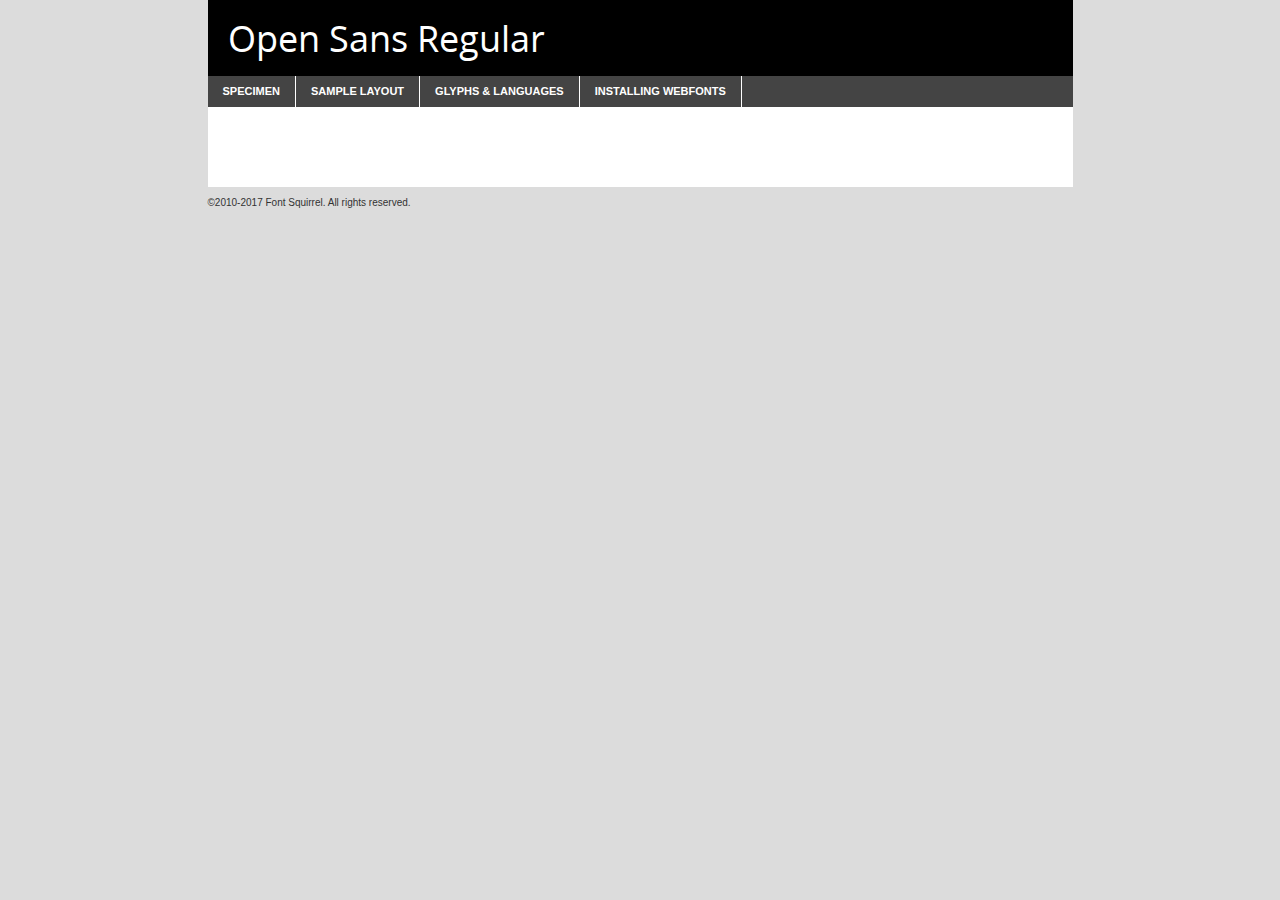
<file: Fonts/OpenSans-Regular/opensans-regular-demo.html>
<!DOCTYPE html PUBLIC "-//W3C//DTD XHTML 1.0 Transitional//EN"
	"http://www.w3.org/TR/xhtml1/DTD/xhtml1-transitional.dtd">

<html xmlns="http://www.w3.org/1999/xhtml" xml:lang="en" lang="en">
<head>
	<meta http-equiv="Content-Type" content="text/html; charset=utf-8" />
	<script src="http://ajax.googleapis.com/ajax/libs/jquery/1.7.2/jquery.min.js" type="text/javascript" charset="utf-8"></script>
	<script type="text/javascript">
	(function($){$.fn.easyTabs=function(option){var param=jQuery.extend({fadeSpeed:"fast",defaultContent:1,activeClass:'active'},option);$(this).each(function(){var thisId="#"+this.id;if(param.defaultContent==''){param.defaultContent=1;}
	if(typeof param.defaultContent=="number")
	{var defaultTab=$(thisId+" .tabs li:eq("+(param.defaultContent-1)+") a").attr('href').substr(1);}else{var defaultTab=param.defaultContent;}
	$(thisId+" .tabs li a").each(function(){var tabToHide=$(this).attr('href').substr(1);$("#"+tabToHide).addClass('easytabs-tab-content');});hideAll();changeContent(defaultTab);function hideAll(){$(thisId+" .easytabs-tab-content").hide();}
	function changeContent(tabId){hideAll();$(thisId+" .tabs li").removeClass(param.activeClass);$(thisId+" .tabs li a[href=#"+tabId+"]").closest('li').addClass(param.activeClass);if(param.fadeSpeed!="none")
	{$(thisId+" #"+tabId).fadeIn(param.fadeSpeed);}else{$(thisId+" #"+tabId).show();}}
	$(thisId+" .tabs li").click(function(){var tabId=$(this).find('a').attr('href').substr(1);changeContent(tabId);return false;});});}})(jQuery);
	</script>
	<link rel="stylesheet" href="specimen_files/specimen_stylesheet.css" type="text/css" charset="utf-8" />
	<link rel="stylesheet" href="stylesheet.css" type="text/css" charset="utf-8" />

	<style type="text/css">
					body{
				font-family: 'open_sansregular';
							}
		</style>

	<title>Open Sans Regular Specimen</title>
	
	
	<script type="text/javascript" charset="utf-8">
		$(document).ready(function() {
			$('#container').easyTabs({defaultContent:1});
		});
	</script>
</head>

<body>
<div id="container">
	<div id="header">
		Open Sans Regular	</div>
	<ul class="tabs">
		<li><a href="#specimen">Specimen</a></li>
		<li><a href="#layout">Sample Layout</a></li>
				<li><a href="#glyphs">Glyphs &amp; Languages</a></li>
		<li><a href="#installing">Installing Webfonts</a></li>
		
	</ul>
	
	<div id="main_content">

		
			<div id="specimen">
		
				<div class="section">
					<div class="grid12 firstcol">
						<div class="huge">AaBb</div>
					</div>
				</div>
		
				<div class="section">
					<div class="glyph_range">A&#x200B;B&#x200b;C&#x200b;D&#x200b;E&#x200b;F&#x200b;G&#x200b;H&#x200b;I&#x200b;J&#x200b;K&#x200b;L&#x200b;M&#x200b;N&#x200b;O&#x200b;P&#x200b;Q&#x200b;R&#x200b;S&#x200b;T&#x200b;U&#x200b;V&#x200b;W&#x200b;X&#x200b;Y&#x200b;Z&#x200b;a&#x200b;b&#x200b;c&#x200b;d&#x200b;e&#x200b;f&#x200b;g&#x200b;h&#x200b;i&#x200b;j&#x200b;k&#x200b;l&#x200b;m&#x200b;n&#x200b;o&#x200b;p&#x200b;q&#x200b;r&#x200b;s&#x200b;t&#x200b;u&#x200b;v&#x200b;w&#x200b;x&#x200b;y&#x200b;z&#x200b;1&#x200b;2&#x200b;3&#x200b;4&#x200b;5&#x200b;6&#x200b;7&#x200b;8&#x200b;9&#x200b;0&#x200b;&amp;&#x200b;.&#x200b;,&#x200b;?&#x200b;!&#x200b;&#64;&#x200b;(&#x200b;)&#x200b;#&#x200b;$&#x200b;%&#x200b;*&#x200b;+&#x200b;-&#x200b;=&#x200b;:&#x200b;;</div>
				</div>
				<div class="section">
					<div class="grid12 firstcol">
						<table class="sample_table">
							<tr><td>10</td><td class="size10">abcdefghijklmnopqrstuvwxyzABCDEFGHIJKLMNOPQRSTUVWXYZ0123456789abcdefghijklmnopqrstuvwxyzABCDEFGHIJKLMNOPQRSTUVWXYZ0123456789abcdefghijklmnopqrstuvwxyzABCDEFGHIJKLMNOPQRSTUVWXYZ</td></tr>
							<tr><td>11</td><td class="size11">abcdefghijklmnopqrstuvwxyzABCDEFGHIJKLMNOPQRSTUVWXYZ0123456789abcdefghijklmnopqrstuvwxyzABCDEFGHIJKLMNOPQRSTUVWXYZ0123456789abcdefghijklmnopqrstuvwxyzABCDEFGHIJKLMNOPQRSTUVWXYZ</td></tr>
							<tr><td>12</td><td class="size12">abcdefghijklmnopqrstuvwxyzABCDEFGHIJKLMNOPQRSTUVWXYZ0123456789abcdefghijklmnopqrstuvwxyzABCDEFGHIJKLMNOPQRSTUVWXYZ0123456789abcdefghijklmnopqrstuvwxyzABCDEFGHIJKLMNOPQRSTUVWXYZ</td></tr>
							<tr><td>13</td><td class="size13">abcdefghijklmnopqrstuvwxyzABCDEFGHIJKLMNOPQRSTUVWXYZ0123456789abcdefghijklmnopqrstuvwxyzABCDEFGHIJKLMNOPQRSTUVWXYZ0123456789abcdefghijklmnopqrstuvwxyzABCDEFGHIJKLMNOPQRSTUVWXYZ</td></tr>
							<tr><td>14</td><td class="size14">abcdefghijklmnopqrstuvwxyzABCDEFGHIJKLMNOPQRSTUVWXYZ0123456789abcdefghijklmnopqrstuvwxyzABCDEFGHIJKLMNOPQRSTUVWXYZ0123456789abcdefghijklmnopqrstuvwxyzABCDEFGHIJKLMNOPQRSTUVWXYZ</td></tr>
							<tr><td>16</td><td class="size16">abcdefghijklmnopqrstuvwxyzABCDEFGHIJKLMNOPQRSTUVWXYZ0123456789abcdefghijklmnopqrstuvwxyzABCDEFGHIJKLMNOPQRSTUVWXYZ</td></tr>
							<tr><td>18</td><td class="size18">abcdefghijklmnopqrstuvwxyzABCDEFGHIJKLMNOPQRSTUVWXYZ0123456789abcdefghijklmnopqrstuvwxyzABCDEFGHIJKLMNOPQRSTUVWXYZ</td></tr>
							<tr><td>20</td><td class="size20">abcdefghijklmnopqrstuvwxyzABCDEFGHIJKLMNOPQRSTUVWXYZ0123456789abcdefghijklmnopqrstuvwxyzABCDEFGHIJKLMNOPQRSTUVWXYZ</td></tr>
							<tr><td>24</td><td class="size24">abcdefghijklmnopqrstuvwxyzABCDEFGHIJKLMNOPQRSTUVWXYZ0123456789abcdefghijklmnopqrstuvwxyzABCDEFGHIJKLMNOPQRSTUVWXYZ</td></tr>
							<tr><td>30</td><td class="size30">abcdefghijklmnopqrstuvwxyzABCDEFGHIJKLMNOPQRSTUVWXYZ0123456789abcdefghijklmnopqrstuvwxyzABCDEFGHIJKLMNOPQRSTUVWXYZ</td></tr>
							<tr><td>36</td><td class="size36">abcdefghijklmnopqrstuvwxyzABCDEFGHIJKLMNOPQRSTUVWXYZ0123456789abcdefghijklmnopqrstuvwxyzABCDEFGHIJKLMNOPQRSTUVWXYZ</td></tr>
							<tr><td>48</td><td class="size48">abcdefghijklmnopqrstuvwxyzABCDEFGHIJKLMNOPQRSTUVWXYZ0123456789abcdefghijklmnopqrstuvwxyzABCDEFGHIJKLMNOPQRSTUVWXYZ</td></tr>
							<tr><td>60</td><td class="size60">abcdefghijklmnopqrstuvwxyzABCDEFGHIJKLMNOPQRSTUVWXYZ0123456789abcdefghijklmnopqrstuvwxyzABCDEFGHIJKLMNOPQRSTUVWXYZ</td></tr>
							<tr><td>72</td><td class="size72">abcdefghijklmnopqrstuvwxyzABCDEFGHIJKLMNOPQRSTUVWXYZ0123456789abcdefghijklmnopqrstuvwxyzABCDEFGHIJKLMNOPQRSTUVWXYZ</td></tr>
							<tr><td>90</td><td class="size90">abcdefghijklmnopqrstuvwxyzABCDEFGHIJKLMNOPQRSTUVWXYZ0123456789abcdefghijklmnopqrstuvwxyzABCDEFGHIJKLMNOPQRSTUVWXYZ</td></tr>
						</table>
				
					</div>
			
				</div>
		
		
		
								<div class="section" id="bodycomparison">


										<div id="xheight">
				<div class="fontbody">&#x25FC;&#x25FC;&#x25FC;&#x25FC;&#x25FC;&#x25FC;&#x25FC;&#x25FC;&#x25FC;&#x25FC;&#x25FC;&#x25FC;&#x25FC;&#x25FC;&#x25FC;&#x25FC;&#x25FC;&#x25FC;&#x25FC;&#x25FC;&#x25FC;&#x25FC;&#x25FC;&#x25FC;&#x25FC;&#x25FC;&#x25FC;&#x25FC;&#x25FC;&#x25FC;&#x25FC;&#x25FC;&#x25FC;&#x25FC;&#x25FC;&#x25FC;&#x25FC;&#x25FC;&#x25FC;&#x25FC;&#x25FC;&#x25FC;&#x25FC;&#x25FC;&#x25FC;&#x25FC;&#x25FC;&#x25FC;&#x25FC;&#x25FC;&#x25FC;&#x25FC;&#x25FC;&#x25FC;&#x25FC;&#x25FC;&#x25FC;&#x25FC;&#x25FC;&#x25FC;&#x25FC;&#x25FC;&#x25FC;&#x25FC;&#x25FC;&#x25FC;&#x25FC;&#x25FC;&#x25FC;&#x25FC;&#x25FC;&#x25FC;&#x25FC;&#x25FC;&#x25FC;&#x25FC;&#x25FC;&#x25FC;&#x25FC;&#x25FC;&#x25FC;&#x25FC;&#x25FC;&#x25FC;&#x25FC;&#x25FC;&#x25FC;&#x25FC;&#x25FC;&#x25FC;&#x25FC;&#x25FC;&#x25FC;&#x25FC;&#x25FC;&#x25FC;&#x25FC;&#x25FC;&#x25FC;body</div><div class="arialbody">body</div><div class="verdanabody">body</div><div class="georgiabody">body</div></div>
										<div class="fontbody" style="z-index:1">
											body<span>Open Sans Regular</span>
										</div>
										<div class="arialbody" style="z-index:1">
											body<span>Arial</span>
										</div>
										<div class="verdanabody" style="z-index:1">
											body<span>Verdana</span>
										</div>
										<div class="georgiabody" style="z-index:1">
											body<span>Georgia</span>
										</div>



								</div>
		
		
				<div class="section psample psample_row1" id="">
					
					<div class="grid2 firstcol">
						<p class="size10"><span>10.</span>Aenean lacinia bibendum nulla sed consectetur. Fusce dapibus, tellus ac cursus commodo, tortor mauris condimentum nibh, ut fermentum massa justo sit amet risus. Nullam id dolor id nibh ultricies vehicula ut id elit. Cum sociis natoque penatibus et magnis dis parturient montes, nascetur ridiculus mus. Nulla vitae elit libero, a pharetra augue.</p>
			
					</div>
					<div class="grid3">
						<p class="size11"><span>11.</span>Aenean lacinia bibendum nulla sed consectetur. Fusce dapibus, tellus ac cursus commodo, tortor mauris condimentum nibh, ut fermentum massa justo sit amet risus. Nullam id dolor id nibh ultricies vehicula ut id elit. Cum sociis natoque penatibus et magnis dis parturient montes, nascetur ridiculus mus. Nulla vitae elit libero, a pharetra augue.</p>
			
					</div>
					<div class="grid3">
						<p class="size12"><span>12.</span>Aenean lacinia bibendum nulla sed consectetur. Fusce dapibus, tellus ac cursus commodo, tortor mauris condimentum nibh, ut fermentum massa justo sit amet risus. Nullam id dolor id nibh ultricies vehicula ut id elit. Cum sociis natoque penatibus et magnis dis parturient montes, nascetur ridiculus mus. Nulla vitae elit libero, a pharetra augue.</p>
			
					</div>
					<div class="grid4">
						<p class="size13"><span>13.</span>Aenean lacinia bibendum nulla sed consectetur. Fusce dapibus, tellus ac cursus commodo, tortor mauris condimentum nibh, ut fermentum massa justo sit amet risus. Nullam id dolor id nibh ultricies vehicula ut id elit. Cum sociis natoque penatibus et magnis dis parturient montes, nascetur ridiculus mus. Nulla vitae elit libero, a pharetra augue.</p>
			
					</div>
					<div class="white_blend"></div>
					
				</div>
				<div class="section psample psample_row2" id="">
					<div class="grid3 firstcol">
						<p class="size14"><span>14.</span>Aenean lacinia bibendum nulla sed consectetur. Fusce dapibus, tellus ac cursus commodo, tortor mauris condimentum nibh, ut fermentum massa justo sit amet risus. Nullam id dolor id nibh ultricies vehicula ut id elit. Cum sociis natoque penatibus et magnis dis parturient montes, nascetur ridiculus mus. Nulla vitae elit libero, a pharetra augue.</p>
			
					</div>
					<div class="grid4">
						<p class="size16"><span>16.</span>Aenean lacinia bibendum nulla sed consectetur. Fusce dapibus, tellus ac cursus commodo, tortor mauris condimentum nibh, ut fermentum massa justo sit amet risus. Nullam id dolor id nibh ultricies vehicula ut id elit. Cum sociis natoque penatibus et magnis dis parturient montes, nascetur ridiculus mus. Nulla vitae elit libero, a pharetra augue.</p>
			
					</div>
					<div class="grid5">
						<p class="size18"><span>18.</span>Aenean lacinia bibendum nulla sed consectetur. Fusce dapibus, tellus ac cursus commodo, tortor mauris condimentum nibh, ut fermentum massa justo sit amet risus. Nullam id dolor id nibh ultricies vehicula ut id elit. Cum sociis natoque penatibus et magnis dis parturient montes, nascetur ridiculus mus. Nulla vitae elit libero, a pharetra augue.</p>
			
					</div>

					<div class="white_blend"></div>

				</div>
				
				<div class="section psample psample_row3" id="">
					<div class="grid5 firstcol">
						<p class="size20"><span>20.</span>Aenean lacinia bibendum nulla sed consectetur. Fusce dapibus, tellus ac cursus commodo, tortor mauris condimentum nibh, ut fermentum massa justo sit amet risus. Nullam id dolor id nibh ultricies vehicula ut id elit. Cum sociis natoque penatibus et magnis dis parturient montes, nascetur ridiculus mus. Nulla vitae elit libero, a pharetra augue.</p>
					</div>
					<div class="grid7">
						<p class="size24"><span>24.</span>Aenean lacinia bibendum nulla sed consectetur. Fusce dapibus, tellus ac cursus commodo, tortor mauris condimentum nibh, ut fermentum massa justo sit amet risus. Nullam id dolor id nibh ultricies vehicula ut id elit. Cum sociis natoque penatibus et magnis dis parturient montes, nascetur ridiculus mus. Nulla vitae elit libero, a pharetra augue.</p>
					</div>
					
					<div class="white_blend"></div>
					
				</div>
				
				<div class="section psample psample_row4" id="">
					<div class="grid12 firstcol">
						<p class="size30"><span>30.</span>Aenean lacinia bibendum nulla sed consectetur. Fusce dapibus, tellus ac cursus commodo, tortor mauris condimentum nibh, ut fermentum massa justo sit amet risus. Nullam id dolor id nibh ultricies vehicula ut id elit. Cum sociis natoque penatibus et magnis dis parturient montes, nascetur ridiculus mus. Nulla vitae elit libero, a pharetra augue.</p>
					</div>
					<div class="white_blend"></div>
					
				</div>
				
				
				
				<div class="section psample psample_row1 fullreverse">
					<div class="grid2 firstcol">
						<p class="size10"><span>10.</span>Aenean lacinia bibendum nulla sed consectetur. Fusce dapibus, tellus ac cursus commodo, tortor mauris condimentum nibh, ut fermentum massa justo sit amet risus. Nullam id dolor id nibh ultricies vehicula ut id elit. Cum sociis natoque penatibus et magnis dis parturient montes, nascetur ridiculus mus. Nulla vitae elit libero, a pharetra augue.</p>
			
					</div>
					<div class="grid3">
						<p class="size11"><span>11.</span>Aenean lacinia bibendum nulla sed consectetur. Fusce dapibus, tellus ac cursus commodo, tortor mauris condimentum nibh, ut fermentum massa justo sit amet risus. Nullam id dolor id nibh ultricies vehicula ut id elit. Cum sociis natoque penatibus et magnis dis parturient montes, nascetur ridiculus mus. Nulla vitae elit libero, a pharetra augue.</p>
			
					</div>
					<div class="grid3">
						<p class="size12"><span>12.</span>Aenean lacinia bibendum nulla sed consectetur. Fusce dapibus, tellus ac cursus commodo, tortor mauris condimentum nibh, ut fermentum massa justo sit amet risus. Nullam id dolor id nibh ultricies vehicula ut id elit. Cum sociis natoque penatibus et magnis dis parturient montes, nascetur ridiculus mus. Nulla vitae elit libero, a pharetra augue.</p>
			
					</div>
					<div class="grid4">
						<p class="size13"><span>13.</span>Aenean lacinia bibendum nulla sed consectetur. Fusce dapibus, tellus ac cursus commodo, tortor mauris condimentum nibh, ut fermentum massa justo sit amet risus. Nullam id dolor id nibh ultricies vehicula ut id elit. Cum sociis natoque penatibus et magnis dis parturient montes, nascetur ridiculus mus. Nulla vitae elit libero, a pharetra augue.</p>
			
					</div>
					<div class="black_blend"></div>
					
				</div>
				
				<div class="section psample psample_row2 fullreverse">
					<div class="grid3 firstcol">
						<p class="size14"><span>14.</span>Aenean lacinia bibendum nulla sed consectetur. Fusce dapibus, tellus ac cursus commodo, tortor mauris condimentum nibh, ut fermentum massa justo sit amet risus. Nullam id dolor id nibh ultricies vehicula ut id elit. Cum sociis natoque penatibus et magnis dis parturient montes, nascetur ridiculus mus. Nulla vitae elit libero, a pharetra augue.</p>
			
					</div>
					<div class="grid4">
						<p class="size16"><span>16.</span>Aenean lacinia bibendum nulla sed consectetur. Fusce dapibus, tellus ac cursus commodo, tortor mauris condimentum nibh, ut fermentum massa justo sit amet risus. Nullam id dolor id nibh ultricies vehicula ut id elit. Cum sociis natoque penatibus et magnis dis parturient montes, nascetur ridiculus mus. Nulla vitae elit libero, a pharetra augue.</p>
			
					</div>
					<div class="grid5">
						<p class="size18"><span>18.</span>Aenean lacinia bibendum nulla sed consectetur. Fusce dapibus, tellus ac cursus commodo, tortor mauris condimentum nibh, ut fermentum massa justo sit amet risus. Nullam id dolor id nibh ultricies vehicula ut id elit. Cum sociis natoque penatibus et magnis dis parturient montes, nascetur ridiculus mus. Nulla vitae elit libero, a pharetra augue.</p>
			
					</div>
					<div class="black_blend"></div>

				</div>
				
				<div class="section psample fullreverse psample_row3" id="">
					<div class="grid5 firstcol">
						<p class="size20"><span>20.</span>Aenean lacinia bibendum nulla sed consectetur. Fusce dapibus, tellus ac cursus commodo, tortor mauris condimentum nibh, ut fermentum massa justo sit amet risus. Nullam id dolor id nibh ultricies vehicula ut id elit. Cum sociis natoque penatibus et magnis dis parturient montes, nascetur ridiculus mus. Nulla vitae elit libero, a pharetra augue.</p>
					</div>
					<div class="grid7">
						<p class="size24"><span>24.</span>Aenean lacinia bibendum nulla sed consectetur. Fusce dapibus, tellus ac cursus commodo, tortor mauris condimentum nibh, ut fermentum massa justo sit amet risus. Nullam id dolor id nibh ultricies vehicula ut id elit. Cum sociis natoque penatibus et magnis dis parturient montes, nascetur ridiculus mus. Nulla vitae elit libero, a pharetra augue.</p>
					</div>
					
					<div class="black_blend"></div>
					
				</div>
				
				<div class="section psample fullreverse psample_row4" id="" style="border-bottom: 20px #000 solid;">
					<div class="grid12 firstcol">
						<p class="size30"><span>30.</span>Aenean lacinia bibendum nulla sed consectetur. Fusce dapibus, tellus ac cursus commodo, tortor mauris condimentum nibh, ut fermentum massa justo sit amet risus. Nullam id dolor id nibh ultricies vehicula ut id elit. Cum sociis natoque penatibus et magnis dis parturient montes, nascetur ridiculus mus. Nulla vitae elit libero, a pharetra augue.</p>
					</div>
					<div class="black_blend"></div>
					
				</div>
				
				
				
				
			</div>
			
			<div id="layout">
				
				<div class="section">
					
					<div class="grid12 firstcol">
						<h1>Lorem Ipsum Dolor</h1>
						<h2>Etiam porta sem malesuada magna mollis euismod</h2>
						
						<p class="byline">By <a href="#link">Aenean Lacinia</a></p>
					</div>
				</div>
				<div class="section">
					<div class="grid8 firstcol">
						<p class="large">Donec sed odio dui. Morbi leo risus, porta ac consectetur ac, vestibulum at eros. Fusce dapibus, tellus ac cursus commodo, tortor mauris condimentum nibh, ut fermentum massa justo sit amet risus. </p>

						
						<h3>Pellentesque ornare sem</h3>

						<p>Maecenas sed diam eget risus varius blandit sit amet non magna. Maecenas faucibus mollis interdum. Donec ullamcorper nulla non metus auctor fringilla. Nullam id dolor id nibh ultricies vehicula ut id elit. Nullam id dolor id nibh ultricies vehicula ut id elit. </p>

						<p>Aenean eu leo quam. Pellentesque ornare sem lacinia quam venenatis vestibulum. Lorem ipsum dolor sit amet, consectetur adipiscing elit. Cum sociis natoque penatibus et magnis dis parturient montes, nascetur ridiculus mus. </p>

						<p>Nulla vitae elit libero, a pharetra augue. Praesent commodo cursus magna, vel scelerisque nisl consectetur et. Aenean lacinia bibendum nulla sed consectetur. </p>

						<p>Nullam quis risus eget urna mollis ornare vel eu leo. Nullam quis risus eget urna mollis ornare vel eu leo. Maecenas sed diam eget risus varius blandit sit amet non magna. Donec ullamcorper nulla non metus auctor fringilla. </p>

						<h3>Cras mattis consectetur</h3>

						<p>Aenean eu leo quam. Pellentesque ornare sem lacinia quam venenatis vestibulum. Aenean lacinia bibendum nulla sed consectetur. Integer posuere erat a ante venenatis dapibus posuere velit aliquet. Cras mattis consectetur purus sit amet fermentum. </p>

						<p>Nullam id dolor id nibh ultricies vehicula ut id elit. Nullam quis risus eget urna mollis ornare vel eu leo. Cras mattis consectetur purus sit amet fermentum.</p>
					</div>
					
					<div class="grid4 sidebar">
						
						<div class="box reverse">
							<p class="last">Nullam quis risus eget urna mollis ornare vel eu leo. Donec ullamcorper nulla non metus auctor fringilla. Cras mattis consectetur purus sit amet fermentum. Sed posuere consectetur est at lobortis. Lorem ipsum dolor sit amet, consectetur adipiscing elit. </p>
						</div>
						
						<p class="caption">Maecenas sed diam eget risus varius.</p>

						<p>Vestibulum id ligula porta felis euismod semper. Integer posuere erat a ante venenatis dapibus posuere velit aliquet. Vestibulum id ligula porta felis euismod semper. Sed posuere consectetur est at lobortis. Maecenas sed diam eget risus varius blandit sit amet non magna. Fusce dapibus, tellus ac cursus commodo, tortor mauris condimentum nibh, ut fermentum massa justo sit amet risus. </p>

					

						<p>Duis mollis, est non commodo luctus, nisi erat porttitor ligula, eget lacinia odio sem nec elit. Aenean lacinia bibendum nulla sed consectetur. Vivamus sagittis lacus vel augue laoreet rutrum faucibus dolor auctor. Aenean lacinia bibendum nulla sed consectetur. Nullam quis risus eget urna mollis ornare vel eu leo. </p>

						<p>Praesent commodo cursus magna, vel scelerisque nisl consectetur et. Donec ullamcorper nulla non metus auctor fringilla. Maecenas faucibus mollis interdum. Fusce dapibus, tellus ac cursus commodo, tortor mauris condimentum nibh, ut fermentum massa justo sit amet risus. </p>

					</div>
				</div>
				
			</div>


			



		<div id="glyphs">
			<div class="section">
				<div class="grid12 firstcol">
			
				<h1>Language Support</h1>
				<p>The subset of Open Sans Regular in this kit supports the following languages:<br />
			
					Albanian, Basque, Breton, Chamorro, Danish, Dutch, English, Faroese, Finnish, French, Frisian, Galician, German, Icelandic, Italian, Malagasy, Norwegian, Portuguese, Spanish, Alsatian, Aragonese, Arapaho, Arrernte, Asturian, Aymara, Bislama, Cebuano, Corsican, Fijian, French_creole, Genoese, Gilbertese, Greenlandic, Haitian_creole, Hiligaynon, Hmong, Hopi, Ibanag, Iloko_ilokano, Indonesian, Interglossa_glosa, Interlingua, Irish_gaelic, Jerriais, Lojban, Lombard, Luxembourgeois, Manx, Mohawk, Norfolk_pitcairnese, Occitan, Oromo, Pangasinan, Papiamento, Piedmontese, Potawatomi, Rhaeto-romance, Romansh, Rotokas, Sami_lule, Samoan, Sardinian, Scots_gaelic, Seychelles_creole, Shona, Sicilian, Somali, Southern_ndebele, Swahili, Swati_swazi, Tagalog_filipino_pilipino, Tetum, Tok_pisin, Uyghur_latinized, Volapuk, Walloon, Warlpiri, Xhosa, Yapese, Zulu, Latinbasic, Ubasic, Demo				</p>
				<h1>Glyph Chart</h1>
				<p>The subset of Open Sans Regular in this kit includes all the glyphs listed below. Unicode entities are included above each glyph to help you insert individual characters into your layout.</p>
				<div id="glyph_chart">
			
																				 <div><p>&amp;#13;</p>&#13;</div>
																				 <div><p>&amp;#32;</p>&#32;</div>
																				 <div><p>&amp;#33;</p>&#33;</div>
																				 <div><p>&amp;#34;</p>&#34;</div>
																				 <div><p>&amp;#35;</p>&#35;</div>
																				 <div><p>&amp;#36;</p>&#36;</div>
																				 <div><p>&amp;#37;</p>&#37;</div>
																				 <div><p>&amp;#38;</p>&#38;</div>
																				 <div><p>&amp;#39;</p>&#39;</div>
																				 <div><p>&amp;#40;</p>&#40;</div>
																				 <div><p>&amp;#41;</p>&#41;</div>
																				 <div><p>&amp;#42;</p>&#42;</div>
																				 <div><p>&amp;#43;</p>&#43;</div>
																				 <div><p>&amp;#44;</p>&#44;</div>
																				 <div><p>&amp;#45;</p>&#45;</div>
																				 <div><p>&amp;#46;</p>&#46;</div>
																				 <div><p>&amp;#47;</p>&#47;</div>
																				 <div><p>&amp;#48;</p>&#48;</div>
																				 <div><p>&amp;#49;</p>&#49;</div>
																				 <div><p>&amp;#50;</p>&#50;</div>
																				 <div><p>&amp;#51;</p>&#51;</div>
																				 <div><p>&amp;#52;</p>&#52;</div>
																				 <div><p>&amp;#53;</p>&#53;</div>
																				 <div><p>&amp;#54;</p>&#54;</div>
																				 <div><p>&amp;#55;</p>&#55;</div>
																				 <div><p>&amp;#56;</p>&#56;</div>
																				 <div><p>&amp;#57;</p>&#57;</div>
																				 <div><p>&amp;#58;</p>&#58;</div>
																				 <div><p>&amp;#59;</p>&#59;</div>
																				 <div><p>&amp;#60;</p>&#60;</div>
																				 <div><p>&amp;#61;</p>&#61;</div>
																				 <div><p>&amp;#62;</p>&#62;</div>
																				 <div><p>&amp;#63;</p>&#63;</div>
																				 <div><p>&amp;#64;</p>&#64;</div>
																				 <div><p>&amp;#65;</p>&#65;</div>
																				 <div><p>&amp;#66;</p>&#66;</div>
																				 <div><p>&amp;#67;</p>&#67;</div>
																				 <div><p>&amp;#68;</p>&#68;</div>
																				 <div><p>&amp;#69;</p>&#69;</div>
																				 <div><p>&amp;#70;</p>&#70;</div>
																				 <div><p>&amp;#71;</p>&#71;</div>
																				 <div><p>&amp;#72;</p>&#72;</div>
																				 <div><p>&amp;#73;</p>&#73;</div>
																				 <div><p>&amp;#74;</p>&#74;</div>
																				 <div><p>&amp;#75;</p>&#75;</div>
																				 <div><p>&amp;#76;</p>&#76;</div>
																				 <div><p>&amp;#77;</p>&#77;</div>
																				 <div><p>&amp;#78;</p>&#78;</div>
																				 <div><p>&amp;#79;</p>&#79;</div>
																				 <div><p>&amp;#80;</p>&#80;</div>
																				 <div><p>&amp;#81;</p>&#81;</div>
																				 <div><p>&amp;#82;</p>&#82;</div>
																				 <div><p>&amp;#83;</p>&#83;</div>
																				 <div><p>&amp;#84;</p>&#84;</div>
																				 <div><p>&amp;#85;</p>&#85;</div>
																				 <div><p>&amp;#86;</p>&#86;</div>
																				 <div><p>&amp;#87;</p>&#87;</div>
																				 <div><p>&amp;#88;</p>&#88;</div>
																				 <div><p>&amp;#89;</p>&#89;</div>
																				 <div><p>&amp;#90;</p>&#90;</div>
																				 <div><p>&amp;#91;</p>&#91;</div>
																				 <div><p>&amp;#92;</p>&#92;</div>
																				 <div><p>&amp;#93;</p>&#93;</div>
																				 <div><p>&amp;#94;</p>&#94;</div>
																				 <div><p>&amp;#95;</p>&#95;</div>
																				 <div><p>&amp;#96;</p>&#96;</div>
																				 <div><p>&amp;#97;</p>&#97;</div>
																				 <div><p>&amp;#98;</p>&#98;</div>
																				 <div><p>&amp;#99;</p>&#99;</div>
																				 <div><p>&amp;#100;</p>&#100;</div>
																				 <div><p>&amp;#101;</p>&#101;</div>
																				 <div><p>&amp;#102;</p>&#102;</div>
																				 <div><p>&amp;#103;</p>&#103;</div>
																				 <div><p>&amp;#104;</p>&#104;</div>
																				 <div><p>&amp;#105;</p>&#105;</div>
																				 <div><p>&amp;#106;</p>&#106;</div>
																				 <div><p>&amp;#107;</p>&#107;</div>
																				 <div><p>&amp;#108;</p>&#108;</div>
																				 <div><p>&amp;#109;</p>&#109;</div>
																				 <div><p>&amp;#110;</p>&#110;</div>
																				 <div><p>&amp;#111;</p>&#111;</div>
																				 <div><p>&amp;#112;</p>&#112;</div>
																				 <div><p>&amp;#113;</p>&#113;</div>
																				 <div><p>&amp;#114;</p>&#114;</div>
																				 <div><p>&amp;#115;</p>&#115;</div>
																				 <div><p>&amp;#116;</p>&#116;</div>
																				 <div><p>&amp;#117;</p>&#117;</div>
																				 <div><p>&amp;#118;</p>&#118;</div>
																				 <div><p>&amp;#119;</p>&#119;</div>
																				 <div><p>&amp;#120;</p>&#120;</div>
																				 <div><p>&amp;#121;</p>&#121;</div>
																				 <div><p>&amp;#122;</p>&#122;</div>
																				 <div><p>&amp;#123;</p>&#123;</div>
																				 <div><p>&amp;#124;</p>&#124;</div>
																				 <div><p>&amp;#125;</p>&#125;</div>
																				 <div><p>&amp;#126;</p>&#126;</div>
																				 <div><p>&amp;#160;</p>&#160;</div>
																				 <div><p>&amp;#161;</p>&#161;</div>
																				 <div><p>&amp;#162;</p>&#162;</div>
																				 <div><p>&amp;#163;</p>&#163;</div>
																				 <div><p>&amp;#164;</p>&#164;</div>
																				 <div><p>&amp;#165;</p>&#165;</div>
																				 <div><p>&amp;#166;</p>&#166;</div>
																				 <div><p>&amp;#167;</p>&#167;</div>
																				 <div><p>&amp;#168;</p>&#168;</div>
																				 <div><p>&amp;#169;</p>&#169;</div>
																				 <div><p>&amp;#170;</p>&#170;</div>
																				 <div><p>&amp;#171;</p>&#171;</div>
																				 <div><p>&amp;#172;</p>&#172;</div>
																				 <div><p>&amp;#173;</p>&#173;</div>
																				 <div><p>&amp;#174;</p>&#174;</div>
																				 <div><p>&amp;#175;</p>&#175;</div>
																				 <div><p>&amp;#176;</p>&#176;</div>
																				 <div><p>&amp;#177;</p>&#177;</div>
																				 <div><p>&amp;#178;</p>&#178;</div>
																				 <div><p>&amp;#179;</p>&#179;</div>
																				 <div><p>&amp;#180;</p>&#180;</div>
																				 <div><p>&amp;#181;</p>&#181;</div>
																				 <div><p>&amp;#182;</p>&#182;</div>
																				 <div><p>&amp;#183;</p>&#183;</div>
																				 <div><p>&amp;#184;</p>&#184;</div>
																				 <div><p>&amp;#185;</p>&#185;</div>
																				 <div><p>&amp;#186;</p>&#186;</div>
																				 <div><p>&amp;#187;</p>&#187;</div>
																				 <div><p>&amp;#188;</p>&#188;</div>
																				 <div><p>&amp;#189;</p>&#189;</div>
																				 <div><p>&amp;#190;</p>&#190;</div>
																				 <div><p>&amp;#191;</p>&#191;</div>
																				 <div><p>&amp;#192;</p>&#192;</div>
																				 <div><p>&amp;#193;</p>&#193;</div>
																				 <div><p>&amp;#194;</p>&#194;</div>
																				 <div><p>&amp;#195;</p>&#195;</div>
																				 <div><p>&amp;#196;</p>&#196;</div>
																				 <div><p>&amp;#197;</p>&#197;</div>
																				 <div><p>&amp;#198;</p>&#198;</div>
																				 <div><p>&amp;#199;</p>&#199;</div>
																				 <div><p>&amp;#200;</p>&#200;</div>
																				 <div><p>&amp;#201;</p>&#201;</div>
																				 <div><p>&amp;#202;</p>&#202;</div>
																				 <div><p>&amp;#203;</p>&#203;</div>
																				 <div><p>&amp;#204;</p>&#204;</div>
																				 <div><p>&amp;#205;</p>&#205;</div>
																				 <div><p>&amp;#206;</p>&#206;</div>
																				 <div><p>&amp;#207;</p>&#207;</div>
																				 <div><p>&amp;#208;</p>&#208;</div>
																				 <div><p>&amp;#209;</p>&#209;</div>
																				 <div><p>&amp;#210;</p>&#210;</div>
																				 <div><p>&amp;#211;</p>&#211;</div>
																				 <div><p>&amp;#212;</p>&#212;</div>
																				 <div><p>&amp;#213;</p>&#213;</div>
																				 <div><p>&amp;#214;</p>&#214;</div>
																				 <div><p>&amp;#215;</p>&#215;</div>
																				 <div><p>&amp;#216;</p>&#216;</div>
																				 <div><p>&amp;#217;</p>&#217;</div>
																				 <div><p>&amp;#218;</p>&#218;</div>
																				 <div><p>&amp;#219;</p>&#219;</div>
																				 <div><p>&amp;#220;</p>&#220;</div>
																				 <div><p>&amp;#221;</p>&#221;</div>
																				 <div><p>&amp;#222;</p>&#222;</div>
																				 <div><p>&amp;#223;</p>&#223;</div>
																				 <div><p>&amp;#224;</p>&#224;</div>
																				 <div><p>&amp;#225;</p>&#225;</div>
																				 <div><p>&amp;#226;</p>&#226;</div>
																				 <div><p>&amp;#227;</p>&#227;</div>
																				 <div><p>&amp;#228;</p>&#228;</div>
																				 <div><p>&amp;#229;</p>&#229;</div>
																				 <div><p>&amp;#230;</p>&#230;</div>
																				 <div><p>&amp;#231;</p>&#231;</div>
																				 <div><p>&amp;#232;</p>&#232;</div>
																				 <div><p>&amp;#233;</p>&#233;</div>
																				 <div><p>&amp;#234;</p>&#234;</div>
																				 <div><p>&amp;#235;</p>&#235;</div>
																				 <div><p>&amp;#236;</p>&#236;</div>
																				 <div><p>&amp;#237;</p>&#237;</div>
																				 <div><p>&amp;#238;</p>&#238;</div>
																				 <div><p>&amp;#239;</p>&#239;</div>
																				 <div><p>&amp;#240;</p>&#240;</div>
																				 <div><p>&amp;#241;</p>&#241;</div>
																				 <div><p>&amp;#242;</p>&#242;</div>
																				 <div><p>&amp;#243;</p>&#243;</div>
																				 <div><p>&amp;#244;</p>&#244;</div>
																				 <div><p>&amp;#245;</p>&#245;</div>
																				 <div><p>&amp;#246;</p>&#246;</div>
																				 <div><p>&amp;#247;</p>&#247;</div>
																				 <div><p>&amp;#248;</p>&#248;</div>
																				 <div><p>&amp;#249;</p>&#249;</div>
																				 <div><p>&amp;#250;</p>&#250;</div>
																				 <div><p>&amp;#251;</p>&#251;</div>
																				 <div><p>&amp;#252;</p>&#252;</div>
																				 <div><p>&amp;#253;</p>&#253;</div>
																				 <div><p>&amp;#254;</p>&#254;</div>
																				 <div><p>&amp;#255;</p>&#255;</div>
																				 <div><p>&amp;#338;</p>&#338;</div>
																				 <div><p>&amp;#339;</p>&#339;</div>
																				 <div><p>&amp;#376;</p>&#376;</div>
																				 <div><p>&amp;#710;</p>&#710;</div>
																				 <div><p>&amp;#732;</p>&#732;</div>
																				 <div><p>&amp;#8192;</p>&#8192;</div>
																				 <div><p>&amp;#8193;</p>&#8193;</div>
																				 <div><p>&amp;#8194;</p>&#8194;</div>
																				 <div><p>&amp;#8195;</p>&#8195;</div>
																				 <div><p>&amp;#8196;</p>&#8196;</div>
																				 <div><p>&amp;#8197;</p>&#8197;</div>
																				 <div><p>&amp;#8198;</p>&#8198;</div>
																				 <div><p>&amp;#8199;</p>&#8199;</div>
																				 <div><p>&amp;#8200;</p>&#8200;</div>
																				 <div><p>&amp;#8201;</p>&#8201;</div>
																				 <div><p>&amp;#8202;</p>&#8202;</div>
																				 <div><p>&amp;#8208;</p>&#8208;</div>
																				 <div><p>&amp;#8209;</p>&#8209;</div>
																				 <div><p>&amp;#8210;</p>&#8210;</div>
																				 <div><p>&amp;#8211;</p>&#8211;</div>
																				 <div><p>&amp;#8212;</p>&#8212;</div>
																				 <div><p>&amp;#8216;</p>&#8216;</div>
																				 <div><p>&amp;#8217;</p>&#8217;</div>
																				 <div><p>&amp;#8218;</p>&#8218;</div>
																				 <div><p>&amp;#8220;</p>&#8220;</div>
																				 <div><p>&amp;#8221;</p>&#8221;</div>
																				 <div><p>&amp;#8222;</p>&#8222;</div>
																				 <div><p>&amp;#8226;</p>&#8226;</div>
																				 <div><p>&amp;#8230;</p>&#8230;</div>
																				 <div><p>&amp;#8239;</p>&#8239;</div>
																				 <div><p>&amp;#8249;</p>&#8249;</div>
																				 <div><p>&amp;#8250;</p>&#8250;</div>
																				 <div><p>&amp;#8287;</p>&#8287;</div>
																				 <div><p>&amp;#8364;</p>&#8364;</div>
																				 <div><p>&amp;#8482;</p>&#8482;</div>
																				 <div><p>&amp;#9724;</p>&#9724;</div>
																				 <div><p>&amp;#64257;</p>&#64257;</div>
																				 <div><p>&amp;#64258;</p>&#64258;</div>
																				 <div><p>&amp;#64259;</p>&#64259;</div>
																				 <div><p>&amp;#64260;</p>&#64260;</div>
																																						</div>	
				</div>
		
		
			</div>
		</div>
		
		
		<div id="specs">
			
		</div>
	
		<div id="installing">
			<div class="section">
				<div class="grid7 firstcol">
					<h1>Installing Webfonts</h1>
					
					<p>Webfonts are supported by all major browser platforms but not all in the same way. There are currently four different font formats that must be included in order to target all browsers. This includes TTF, WOFF, EOT and SVG.</p>
					
					<h2>1. Upload your webfonts</h2>
					<p>You must upload your webfont kit to your website. They should be in or near the same directory as your CSS files.</p>
					
					<h2>2. Include the webfont stylesheet</h2>
					<p>A special CSS @font-face declaration helps the various browsers select the appropriate font it needs without causing you a bunch of headaches. Learn more about this syntax by reading the <a href="https://www.fontspring.com/blog/further-hardening-of-the-bulletproof-syntax">Fontspring blog post</a> about it. The code for it is as follows:</p>


<code>
@font-face{ 
	font-family: 'MyWebFont';
	src: url('WebFont.eot');
	src: url('WebFont.eot?#iefix') format('embedded-opentype'),
	     url('WebFont.woff') format('woff'),
	     url('WebFont.ttf') format('truetype'),
	     url('WebFont.svg#webfont') format('svg');
}
</code>

	<p>We've already gone ahead and generated the code for you. All you have to do is link to the stylesheet in your HTML, like this:</p>
	<code>&lt;link rel=&quot;stylesheet&quot; href=&quot;stylesheet.css&quot; type=&quot;text/css&quot; charset=&quot;utf-8&quot; /&gt;</code>

					<h2>3. Modify your own stylesheet</h2>
					<p>To take advantage of your new fonts, you must tell your stylesheet to use them. Look at the original @font-face declaration above and find the property called "font-family." The name linked there will be what you use to reference the font. Prepend that webfont name to the font stack in the "font-family" property, inside the selector you want to change. For example:</p>
<code>p { font-family: 'WebFont', Arial, sans-serif; }</code>

<h2>4. Test</h2>
<p>Getting webfonts to work cross-browser <em>can</em> be tricky. Use the information in the sidebar to help you if you find that fonts aren't loading in a particular browser.</p>
				</div>
				
				<div class="grid5 sidebar">
					<div class="box">
						<h2>Troubleshooting<br />Font-Face Problems</h2>
						<p>Having trouble getting your webfonts to load in your new website? Here are some tips to sort out what might be the problem.</p>

						<h3>Fonts not showing in any browser</h3>

						<p>This sounds like you need to work on the plumbing. You either did not upload the fonts to the correct directory, or you did not link the fonts properly in the CSS. If you've confirmed that all this is correct and you still have a problem, take a look at your .htaccess file and see if requests are getting intercepted.</p>

						<h3>Fonts not loading in iPhone or iPad</h3>

						<p>The most common problem here is that you are serving the fonts from an IIS server. IIS refuses to serve files that have unknown MIME types. If that is the case, you must set the MIME type for SVG to "image/svg+xml" in the server settings. Follow these instructions from Microsoft if you need help.</p>

						<h3>Fonts not loading in Firefox</h3>

						<p>The primary reason for this failure? You are still using a version Firefox older than 3.5. So upgrade already! If that isn't it, then you are very likely serving fonts from a different domain. Firefox requires that all font assets be served from the same domain. Lastly it is possible that you need to add WOFF to your list of MIME types (if you are serving via IIS.)</p>

						<h3>Fonts not loading in IE</h3>

						<p>Are you looking at Internet Explorer on an actual Windows machine or are you cheating by using a service like Adobe BrowserLab? Many of these screenshot services do not render @font-face for IE. Best to test it on a real machine.</p>

						<h3>Fonts not loading in IE9</h3>

						<p>IE9, like Firefox, requires that fonts be served from the same domain as the website. Make sure that is the case.</p>
					</div>
				</div>
			</div>
			
		</div>
	
	</div>
	<div id="footer">
		<p>&copy;2010-2017 Font Squirrel. All rights reserved.</p>
	</div>
</div>
</body>
</html>
</file>
<file: Css/Styles.css>
/*Principals elements*/	
	@font-face 
		{
    		font-family: 'alex_brushregular';
    		src: url('../Fonts/AlexBrush/alexbrush-regular-webfont.ttf') ;
    		src: url('../Fonts/AlexBrush/alexbrush-regular-webfont.woff2') format('woff2'),
         	url('../Fonts/AlexBrush/alexbrush-regular-webfont.woff') format('woff');
    		font-weight: normal;
    		font-style: normal;
    	}	
    @font-face 
    	{
    		font-family: 'open_sansbold';
    		src: url('../Fonts/OpenSans-Bold/opensans-bold-webfont.ttf'); 
    		src: url('../Fonts/OpenSans-Bold/opensans-bold-webfont.woff2') format('woff2'),
         	url('../Fonts/OpenSans-Bold/opensans-bold-webfont.woff') format('woff');
    		font-weight: normal;
    		font-style: normal;
		}
	@font-face 
		{
    		font-family: 'open_sansregular';
    		src: url('../Fonts/OpenSans-Regular/opensans-regular-webfont.tff');
    		src: url('../Fonts/OpenSans-Regular/opensans-regular-webfont.woff2') format('woff2'),
         	url('../Fonts/OpenSans-Regular/opensans-regular-webfont.woff2') format('woff');
    		font-weight: normal;
    		font-style: normal;
		}	
	html, body 
		{
			margin : 0;
			padding : 0;
			height:100%;
			font-family: 'open_sansregular','Arial',sans-serif ,serif;		
			
		}
		
	#MainWrapper
		{	
			height:100%;
			margin:0;
			padding:0;
			display: flex;
			flex-direction: column;
			
		}
	.CreatecenteredBlock
		{	
			height: 100%;
			width: 100%;
			max-width: 1200px;
			margin: auto;
			padding: 0;
			display: flex;
			align-items: center;
		}	
		
	mark
		{
			background-color: #39efa9;
		}




	h1 
		{
			font-size: 2.5em;
		}
	h2 
		{
			font-size: 2.0em;
			text-align: left;
		}	
	p
		{
			font-size: 1.8em;	
		}
	ul 
		{
			list-style-type: none;
		}

	strong 
		{
			font-family: 'open_sansbold';
		}


	/* Contained configutation */
	#Contained
		{
			flex: 1
			width: 100%;
			max-width: 1200px;
			padding: 0;
			margin:auto;
			display: block;
			justify-content: center;
			align-items: center;
			text-align: justify;
		}
	.ContainedItems 
		{
			width: 100%;
			display: flex;
		}
	.ItemsLogos
		{
			margin-left: 100px;
			display: block;
			height:100px;
			width: 100px;
		}
	.LogoStyleBloc
		{
			width: 10%;
			height: auto;
			display: flex;
			justify-content: center;
	 		align-items:center;
		}
	.TextStyleBloc
		{
			width: 90%;
			height: auto;
			display: flex;
			flex-direction: column;
			justify-content: center;
			overflow: hidden;
			text-align: left;
			padding-left: 100px;
		}
	#skillsDispositions
		{
			display: flex;
			flex-direction: column;
			justify-content: flex-start;
			margin: auto;
			margin: 0;
			padding: 0;
			
		}
		
	/*Header Configuration*/
	header
		{
			background-color: rgb(116,81,235);
			width: 100%;
			min-height:210px;
			max-height: 230px;
			color:#FFF;
			overflow: hidden;
	 		padding: 0px;
	 		margin: 0px;
		}
		
	#PrincipalTitle
		{
			margin-right: 15%;
			height: auto;
		}
	#HeaderBlock 
		{
			height: auto;
			width: 100%
			max-width: 1200px;
			margin: auto;
			padding: 0px;
			display: flex;
			justify-content: center;
	 		align-items: center;
		}

	#LeftSplitBlockHeader
		{	
			width: 70%;
			display:flex;
			flex-direction: column;
			justify-content: center;
			padding: 0;
			margin: 0 0 0 50px;
		}
	#RightSplitBlockHeader
		{	
			width: 30%;
			display:flex;
			flex-direction: column;
			justify-content: center;
			padding: 0;
			margin: 0 50px 0 0;
		}
	.ResponsiveImg
		{
			max-width : 100%;
			height: auto;
			display: block;
			
		}

	header h1
		{
			margin : 0 0 0 0;
			padding: 0% 0 0 5%;
			font-family: 'alex_brushregular','Arial',sans-serif ,serif;
			font-size: 50px;
		}
	header h2
		{
			margin : 0 0 0 0;
			padding: 0 0 0 5%;
			font-size: 30px;
		}
	header p
		{
			font-weight: normal;
			padding: 0 0 0 0;
			margin : 2% 0 0% 0%;
		}		
	/*Footer Configuration*/
	footer
		{	
			flex: 1;
			background: rgb(20,41,73);
			width: 100%;
			min-height: 220px;	
			color: #fff;
			display: flex;
			padding: 0;
			margin: 0;
			
					
		}
	
	footer h1 
		{
			font-size:35px;
			margin: 50px 0 0 0%;
		}
	footer p 
		{
			font-size:30px;
			margin: 0 0 5% 0;
			padding: 0 0 0 0;
		}
	#Links 

		{
			margin: 0 ;
			padding: 0;
			padding-left: 50px;
			display: flex;
			align-content: flex-start;

		}
	#FooterTitle
		{
		 	margin: 0 ;
		 	padding: 0;
		 	margin-left: 50px;
		}
	#leftSplitBlockFooter
	{
			width: 80%;
			display:flex;
			flex-direction: column;
			justify-content: center;
			padding: 0 0 0 0;
			margin: 0 0 0 5%;
	}
	#rightSplitBlockFooter
	{
			width: 20%;
			display:flex;
			flex-direction: column;
			justify-content: center;
			padding: 0;
			margin: 0 0 0 5%;
	}

	#FooterBlock
		{	
			height: 100%;
			width: 100%;
			max-width: 1200px;
			margin: auto;
			padding: 0;
			display: flex;
			align-items: flex-start;
		}	
		
	
}
</file>
<file: Fonts/AlexBrush/stylesheet.css>
/*! Generated by Font Squirrel (https://www.fontsquirrel.com) on November 23, 2020 */



@font-face {
    font-family: 'alex_brushregular';
    src: url('alexbrush-regular-webfont.woff2') format('woff2'),
         url('alexbrush-regular-webfont.woff') format('woff');
    font-weight: normal;
    font-style: normal;

}
</file>
<file: Fonts/OpenSans-Bold/stylesheet.css>
/*! Generated by Font Squirrel (https://www.fontsquirrel.com) on November 23, 2020 */



@font-face {
    font-family: 'open_sansbold';
    src: url('opensans-bold-webfont.woff2') format('woff2'),
         url('opensans-bold-webfont.woff') format('woff');
    font-weight: normal;
    font-style: normal;

}
</file>
<file: Fonts/OpenSans-Regular/stylesheet.css>
/*! Generated by Font Squirrel (https://www.fontsquirrel.com) on November 23, 2020 */



@font-face {
    font-family: 'open_sansregular';
    src: url('opensans-regular-webfont.woff2') format('woff2'),
         url('opensans-regular-webfont.woff') format('woff');
    font-weight: normal;
    font-style: normal;

}
</file>
<file: Fonts/AlexBrush/specimen_files/specimen_stylesheet.css>
@import url('grid_12-825-55-15.css');

/*  
	CSS Reset by Eric Meyer - Released under Public Domain
    http://meyerweb.com/eric/tools/css/reset/
*/
html, body, div, span, applet, object, iframe,
h1, h2, h3, h4, h5, h6, p, blockquote, pre,
a, abbr, acronym, address, big, cite, code,
del, dfn, em, font, img, ins, kbd, q, s, samp,
small, strike, strong, sub, sup, tt, var,
b, u, i, center, dl, dt, dd, ol, ul, li,
fieldset, form, label, legend, table, 
caption, tbody, tfoot, thead, tr, th, td 
                  {margin: 0;padding: 0;border: 0;outline: 0;
                  font-size: 100%;vertical-align: baseline;
                  background: transparent;}
body              {line-height: 1;}
ol, ul            {list-style: none;}
blockquote, q     {quotes: none;}
blockquote:before, blockquote:after,
q:before, q:after {content: '';	content: none;}
:focus            {outline: 0;}
ins               {text-decoration: none;}
del               {text-decoration: line-through;}
table             {border-collapse: collapse;border-spacing: 0;}




body {
	color: #000;
	background-color: #dcdcdc;
}

a {
	text-decoration: none;
	color: #1883ba;
}

h1{
	font-size: 32px;
	font-weight: normal;
	font-style: normal;
	margin-bottom: 18px;
}

h2{
	font-size: 18px;
}

#container {
	width: 865px;
	margin: 0px auto;
}


#header {
	padding: 20px;
	font-size: 36px;
	background-color: #000;
	color: #fff;
}

#header span {
	color: #666;
}
#main_content {
	background-color: #fff;
	padding: 60px 20px 20px;
}


#footer p {
	margin: 0;
	padding-top: 10px;
	padding-bottom: 50px;
	color: #333;
	font: 10px Arial, sans-serif;
}

.tabs {
	width: 100%;
	height: 31px;
	background-color: #444;
}
.tabs li {
	float:  left;
	margin: 0;
	overflow: hidden;
	background-color: #444;
}
.tabs li a {
	display: block;
	color: #fff;
	text-decoration: none;
	font: bold 11px/11px 'Arial';
	text-transform: uppercase;
	padding: 10px 15px;
	border-right: 1px solid #fff;
}

.tabs li a:hover {
		background-color: #00b3ff;

}

.tabs li.active a {
	color:  #000;
	background-color: #fff;
}



div.huge {
	
	font-size: 300px;
	line-height: 1em;
	padding: 0;
	letter-spacing: -.02em;
	overflow: hidden;
}
div.glyph_range {
	font-size: 72px;
	line-height: 1.1em;
}

.size10{ font-size: 10px; }
.size11{ font-size: 11px; }
.size12{ font-size: 12px; }
.size13{ font-size: 13px; }
.size14{ font-size: 14px; }
.size16{ font-size: 16px; }
.size18{ font-size: 18px; }
.size20{ font-size: 20px; }
.size24{ font-size: 24px; }
.size30{ font-size: 30px; }
.size36{ font-size: 36px; }
.size48{ font-size: 48px; }
.size60{ font-size: 60px; }
.size72{ font-size: 72px; }
.size90{ font-size: 90px; }


.psample_row1 {	height: 120px;}
.psample_row1 {	height: 120px;}
.psample_row2 {	height: 160px;}
.psample_row3 {	height: 160px;}
.psample_row4 {	height: 160px;}

.psample {
	overflow: hidden;
	position: relative;
}
.psample p {
	line-height: 1.3em;
	display: block;
	overflow: hidden;
	margin: 0;
}

.psample span {
	margin-right: .5em;
}

.white_blend {
	width: 100%;
	height: 61px;
	background-image: url([data-uri]);
	position: absolute;
	bottom: 0;
}
.black_blend {
	width: 100%;
	height: 61px;
	background-image: url([data-uri]);
	position: absolute;
	bottom: 0;
}
.fullreverse {
	background:  #000 !important;
	color:  #fff !important;
	margin-left: -20px;
	padding-left: 20px;
	margin-right: -20px;
	padding-right: 20px;
	padding: 20px;
	margin-bottom:0;
}


.sample_table td {
	padding-top: 3px;
	padding-bottom:5px;
	padding-left: 5px;
	vertical-align: middle;
	line-height: 1.2em;
}

.sample_table td:first-child {
	background-color: #eee;
	text-align: right;
	padding-right: 5px;
	padding-left: 0;
	padding: 5px;
	font: 11px/12px "Courier New", Courier, mono;
}

code {
	white-space: pre;
	background-color: #eee;
	display: block;
	padding: 10px;
	margin-bottom: 18px;
	overflow: auto;
}


.bottom,.last 	{margin-bottom:0 !important; padding-bottom:0 !important;}

.box  { 
  padding: 18px; 
  margin-bottom: 18px; 
  background: #eee; 
}

.reverse,.reversed { background:  #000 !important;color:  #fff !important; border: none !important;}

#bodycomparison {
	position: relative;
	overflow: hidden;
	font-size: 72px;
	height: 90px;
	white-space: nowrap;
}

#bodycomparison div{
	font-size: 72px;
	line-height: 90px;
	display: inline;
	margin: 0 15px 0 0;
	padding: 0;
}

#bodycomparison div span{
	font: 10px Arial;
	position: absolute;
	left: 0;
}
#xheight {
	float: none;
	position: absolute;
	color: #d9f3ff;
	font-size: 72px;
	line-height: 90px;
}

.fontbody {
 position: relative;
}
.arialbody{
	font-family: Arial;
	position: relative;
}
.verdanabody{
	font-family: Verdana;
	position: relative;
}
.georgiabody{
	font-family: Georgia;
	position: relative;
}

/* @group Layout page
 */

#layout h1 {
	font-size: 36px;
	line-height: 42px;
	font-weight: normal;
	font-style: normal;
}

#layout h2 {
	font-size: 24px;
	line-height: 23px;
	font-weight: normal;
	font-style: normal;
}

#layout h3 {
	font-size: 22px;
	line-height: 1.4em;
	margin-top: 1em;
	font-weight: normal;
	font-style: normal;
}


#layout p.byline {
	font-size: 12px;
	margin-top: 18px;
	line-height: 12px;
	margin-bottom: 0;
}
#layout p {
	font-size: 14px;
	line-height: 21px;
	margin-bottom: .5em;
}

#layout p.large{
	font-size: 18px;
	line-height: 26px;
}

#layout .sidebar p{
	font-size: 12px;
	line-height: 1.4em;
}

#layout p.caption {
	font-size: 10px;
	margin-top: -16px;
	margin-bottom: 18px;
}

/* @end */

/* @group Glyphs */

#glyph_chart div{
	background-color: #d9f3ff;
	color: black;
	float: left;
	font-size: 36px;
	height: 1.2em;
	line-height: 1.2em;
	margin-bottom: 1px;
	margin-right: 1px;
	text-align: center;
	width: 1.2em;
	position: relative;
	padding: .6em .2em .2em;
}

#glyph_chart div p {
	position: absolute;
	left: 0;
	top: 0;
	display: block;
	text-align: center;
	font: bold 9px Arial, sans-serif;
	background-color: #3a768f;
	width: 100%;
	color: #fff;
	padding: 2px 0;
}


#glyphs h1 {
	font-family: Arial, sans-serif;
}
/* @end */

/* @group Installing */

#installing {
	font: 13px Arial, sans-serif;
}

#installing p,
#glyphs p{
	line-height: 1.2em;
	margin-bottom: 18px;
	font: 13px Arial, sans-serif;
}



#installing h3{
	font-size: 15px;
	margin-top: 18px;
}

/* @end */

#rendering h1 {
	font-family: Arial, sans-serif;
}
.render_table td {
	font: 11px "Courier New", Courier, mono;
	vertical-align: middle;
}
</file>
<file: Fonts/OpenSans-Bold/specimen_files/specimen_stylesheet.css>
@import url('grid_12-825-55-15.css');

/*  
	CSS Reset by Eric Meyer - Released under Public Domain
    http://meyerweb.com/eric/tools/css/reset/
*/
html, body, div, span, applet, object, iframe,
h1, h2, h3, h4, h5, h6, p, blockquote, pre,
a, abbr, acronym, address, big, cite, code,
del, dfn, em, font, img, ins, kbd, q, s, samp,
small, strike, strong, sub, sup, tt, var,
b, u, i, center, dl, dt, dd, ol, ul, li,
fieldset, form, label, legend, table, 
caption, tbody, tfoot, thead, tr, th, td 
                  {margin: 0;padding: 0;border: 0;outline: 0;
                  font-size: 100%;vertical-align: baseline;
                  background: transparent;}
body              {line-height: 1;}
ol, ul            {list-style: none;}
blockquote, q     {quotes: none;}
blockquote:before, blockquote:after,
q:before, q:after {content: '';	content: none;}
:focus            {outline: 0;}
ins               {text-decoration: none;}
del               {text-decoration: line-through;}
table             {border-collapse: collapse;border-spacing: 0;}




body {
	color: #000;
	background-color: #dcdcdc;
}

a {
	text-decoration: none;
	color: #1883ba;
}

h1{
	font-size: 32px;
	font-weight: normal;
	font-style: normal;
	margin-bottom: 18px;
}

h2{
	font-size: 18px;
}

#container {
	width: 865px;
	margin: 0px auto;
}


#header {
	padding: 20px;
	font-size: 36px;
	background-color: #000;
	color: #fff;
}

#header span {
	color: #666;
}
#main_content {
	background-color: #fff;
	padding: 60px 20px 20px;
}


#footer p {
	margin: 0;
	padding-top: 10px;
	padding-bottom: 50px;
	color: #333;
	font: 10px Arial, sans-serif;
}

.tabs {
	width: 100%;
	height: 31px;
	background-color: #444;
}
.tabs li {
	float:  left;
	margin: 0;
	overflow: hidden;
	background-color: #444;
}
.tabs li a {
	display: block;
	color: #fff;
	text-decoration: none;
	font: bold 11px/11px 'Arial';
	text-transform: uppercase;
	padding: 10px 15px;
	border-right: 1px solid #fff;
}

.tabs li a:hover {
		background-color: #00b3ff;

}

.tabs li.active a {
	color:  #000;
	background-color: #fff;
}



div.huge {
	
	font-size: 300px;
	line-height: 1em;
	padding: 0;
	letter-spacing: -.02em;
	overflow: hidden;
}
div.glyph_range {
	font-size: 72px;
	line-height: 1.1em;
}

.size10{ font-size: 10px; }
.size11{ font-size: 11px; }
.size12{ font-size: 12px; }
.size13{ font-size: 13px; }
.size14{ font-size: 14px; }
.size16{ font-size: 16px; }
.size18{ font-size: 18px; }
.size20{ font-size: 20px; }
.size24{ font-size: 24px; }
.size30{ font-size: 30px; }
.size36{ font-size: 36px; }
.size48{ font-size: 48px; }
.size60{ font-size: 60px; }
.size72{ font-size: 72px; }
.size90{ font-size: 90px; }


.psample_row1 {	height: 120px;}
.psample_row1 {	height: 120px;}
.psample_row2 {	height: 160px;}
.psample_row3 {	height: 160px;}
.psample_row4 {	height: 160px;}

.psample {
	overflow: hidden;
	position: relative;
}
.psample p {
	line-height: 1.3em;
	display: block;
	overflow: hidden;
	margin: 0;
}

.psample span {
	margin-right: .5em;
}

.white_blend {
	width: 100%;
	height: 61px;
	background-image: url([data-uri]);
	position: absolute;
	bottom: 0;
}
.black_blend {
	width: 100%;
	height: 61px;
	background-image: url([data-uri]);
	position: absolute;
	bottom: 0;
}
.fullreverse {
	background:  #000 !important;
	color:  #fff !important;
	margin-left: -20px;
	padding-left: 20px;
	margin-right: -20px;
	padding-right: 20px;
	padding: 20px;
	margin-bottom:0;
}


.sample_table td {
	padding-top: 3px;
	padding-bottom:5px;
	padding-left: 5px;
	vertical-align: middle;
	line-height: 1.2em;
}

.sample_table td:first-child {
	background-color: #eee;
	text-align: right;
	padding-right: 5px;
	padding-left: 0;
	padding: 5px;
	font: 11px/12px "Courier New", Courier, mono;
}

code {
	white-space: pre;
	background-color: #eee;
	display: block;
	padding: 10px;
	margin-bottom: 18px;
	overflow: auto;
}


.bottom,.last 	{margin-bottom:0 !important; padding-bottom:0 !important;}

.box  { 
  padding: 18px; 
  margin-bottom: 18px; 
  background: #eee; 
}

.reverse,.reversed { background:  #000 !important;color:  #fff !important; border: none !important;}

#bodycomparison {
	position: relative;
	overflow: hidden;
	font-size: 72px;
	height: 90px;
	white-space: nowrap;
}

#bodycomparison div{
	font-size: 72px;
	line-height: 90px;
	display: inline;
	margin: 0 15px 0 0;
	padding: 0;
}

#bodycomparison div span{
	font: 10px Arial;
	position: absolute;
	left: 0;
}
#xheight {
	float: none;
	position: absolute;
	color: #d9f3ff;
	font-size: 72px;
	line-height: 90px;
}

.fontbody {
 position: relative;
}
.arialbody{
	font-family: Arial;
	position: relative;
}
.verdanabody{
	font-family: Verdana;
	position: relative;
}
.georgiabody{
	font-family: Georgia;
	position: relative;
}

/* @group Layout page
 */

#layout h1 {
	font-size: 36px;
	line-height: 42px;
	font-weight: normal;
	font-style: normal;
}

#layout h2 {
	font-size: 24px;
	line-height: 23px;
	font-weight: normal;
	font-style: normal;
}

#layout h3 {
	font-size: 22px;
	line-height: 1.4em;
	margin-top: 1em;
	font-weight: normal;
	font-style: normal;
}


#layout p.byline {
	font-size: 12px;
	margin-top: 18px;
	line-height: 12px;
	margin-bottom: 0;
}
#layout p {
	font-size: 14px;
	line-height: 21px;
	margin-bottom: .5em;
}

#layout p.large{
	font-size: 18px;
	line-height: 26px;
}

#layout .sidebar p{
	font-size: 12px;
	line-height: 1.4em;
}

#layout p.caption {
	font-size: 10px;
	margin-top: -16px;
	margin-bottom: 18px;
}

/* @end */

/* @group Glyphs */

#glyph_chart div{
	background-color: #d9f3ff;
	color: black;
	float: left;
	font-size: 36px;
	height: 1.2em;
	line-height: 1.2em;
	margin-bottom: 1px;
	margin-right: 1px;
	text-align: center;
	width: 1.2em;
	position: relative;
	padding: .6em .2em .2em;
}

#glyph_chart div p {
	position: absolute;
	left: 0;
	top: 0;
	display: block;
	text-align: center;
	font: bold 9px Arial, sans-serif;
	background-color: #3a768f;
	width: 100%;
	color: #fff;
	padding: 2px 0;
}


#glyphs h1 {
	font-family: Arial, sans-serif;
}
/* @end */

/* @group Installing */

#installing {
	font: 13px Arial, sans-serif;
}

#installing p,
#glyphs p{
	line-height: 1.2em;
	margin-bottom: 18px;
	font: 13px Arial, sans-serif;
}



#installing h3{
	font-size: 15px;
	margin-top: 18px;
}

/* @end */

#rendering h1 {
	font-family: Arial, sans-serif;
}
.render_table td {
	font: 11px "Courier New", Courier, mono;
	vertical-align: middle;
}
</file>
<file: Fonts/OpenSans-Regular/specimen_files/specimen_stylesheet.css>
@import url('grid_12-825-55-15.css');

/*  
	CSS Reset by Eric Meyer - Released under Public Domain
    http://meyerweb.com/eric/tools/css/reset/
*/
html, body, div, span, applet, object, iframe,
h1, h2, h3, h4, h5, h6, p, blockquote, pre,
a, abbr, acronym, address, big, cite, code,
del, dfn, em, font, img, ins, kbd, q, s, samp,
small, strike, strong, sub, sup, tt, var,
b, u, i, center, dl, dt, dd, ol, ul, li,
fieldset, form, label, legend, table, 
caption, tbody, tfoot, thead, tr, th, td 
                  {margin: 0;padding: 0;border: 0;outline: 0;
                  font-size: 100%;vertical-align: baseline;
                  background: transparent;}
body              {line-height: 1;}
ol, ul            {list-style: none;}
blockquote, q     {quotes: none;}
blockquote:before, blockquote:after,
q:before, q:after {content: '';	content: none;}
:focus            {outline: 0;}
ins               {text-decoration: none;}
del               {text-decoration: line-through;}
table             {border-collapse: collapse;border-spacing: 0;}




body {
	color: #000;
	background-color: #dcdcdc;
}

a {
	text-decoration: none;
	color: #1883ba;
}

h1{
	font-size: 32px;
	font-weight: normal;
	font-style: normal;
	margin-bottom: 18px;
}

h2{
	font-size: 18px;
}

#container {
	width: 865px;
	margin: 0px auto;
}


#header {
	padding: 20px;
	font-size: 36px;
	background-color: #000;
	color: #fff;
}

#header span {
	color: #666;
}
#main_content {
	background-color: #fff;
	padding: 60px 20px 20px;
}


#footer p {
	margin: 0;
	padding-top: 10px;
	padding-bottom: 50px;
	color: #333;
	font: 10px Arial, sans-serif;
}

.tabs {
	width: 100%;
	height: 31px;
	background-color: #444;
}
.tabs li {
	float:  left;
	margin: 0;
	overflow: hidden;
	background-color: #444;
}
.tabs li a {
	display: block;
	color: #fff;
	text-decoration: none;
	font: bold 11px/11px 'Arial';
	text-transform: uppercase;
	padding: 10px 15px;
	border-right: 1px solid #fff;
}

.tabs li a:hover {
		background-color: #00b3ff;

}

.tabs li.active a {
	color:  #000;
	background-color: #fff;
}



div.huge {
	
	font-size: 300px;
	line-height: 1em;
	padding: 0;
	letter-spacing: -.02em;
	overflow: hidden;
}
div.glyph_range {
	font-size: 72px;
	line-height: 1.1em;
}

.size10{ font-size: 10px; }
.size11{ font-size: 11px; }
.size12{ font-size: 12px; }
.size13{ font-size: 13px; }
.size14{ font-size: 14px; }
.size16{ font-size: 16px; }
.size18{ font-size: 18px; }
.size20{ font-size: 20px; }
.size24{ font-size: 24px; }
.size30{ font-size: 30px; }
.size36{ font-size: 36px; }
.size48{ font-size: 48px; }
.size60{ font-size: 60px; }
.size72{ font-size: 72px; }
.size90{ font-size: 90px; }


.psample_row1 {	height: 120px;}
.psample_row1 {	height: 120px;}
.psample_row2 {	height: 160px;}
.psample_row3 {	height: 160px;}
.psample_row4 {	height: 160px;}

.psample {
	overflow: hidden;
	position: relative;
}
.psample p {
	line-height: 1.3em;
	display: block;
	overflow: hidden;
	margin: 0;
}

.psample span {
	margin-right: .5em;
}

.white_blend {
	width: 100%;
	height: 61px;
	background-image: url([data-uri]);
	position: absolute;
	bottom: 0;
}
.black_blend {
	width: 100%;
	height: 61px;
	background-image: url([data-uri]);
	position: absolute;
	bottom: 0;
}
.fullreverse {
	background:  #000 !important;
	color:  #fff !important;
	margin-left: -20px;
	padding-left: 20px;
	margin-right: -20px;
	padding-right: 20px;
	padding: 20px;
	margin-bottom:0;
}


.sample_table td {
	padding-top: 3px;
	padding-bottom:5px;
	padding-left: 5px;
	vertical-align: middle;
	line-height: 1.2em;
}

.sample_table td:first-child {
	background-color: #eee;
	text-align: right;
	padding-right: 5px;
	padding-left: 0;
	padding: 5px;
	font: 11px/12px "Courier New", Courier, mono;
}

code {
	white-space: pre;
	background-color: #eee;
	display: block;
	padding: 10px;
	margin-bottom: 18px;
	overflow: auto;
}


.bottom,.last 	{margin-bottom:0 !important; padding-bottom:0 !important;}

.box  { 
  padding: 18px; 
  margin-bottom: 18px; 
  background: #eee; 
}

.reverse,.reversed { background:  #000 !important;color:  #fff !important; border: none !important;}

#bodycomparison {
	position: relative;
	overflow: hidden;
	font-size: 72px;
	height: 90px;
	white-space: nowrap;
}

#bodycomparison div{
	font-size: 72px;
	line-height: 90px;
	display: inline;
	margin: 0 15px 0 0;
	padding: 0;
}

#bodycomparison div span{
	font: 10px Arial;
	position: absolute;
	left: 0;
}
#xheight {
	float: none;
	position: absolute;
	color: #d9f3ff;
	font-size: 72px;
	line-height: 90px;
}

.fontbody {
 position: relative;
}
.arialbody{
	font-family: Arial;
	position: relative;
}
.verdanabody{
	font-family: Verdana;
	position: relative;
}
.georgiabody{
	font-family: Georgia;
	position: relative;
}

/* @group Layout page
 */

#layout h1 {
	font-size: 36px;
	line-height: 42px;
	font-weight: normal;
	font-style: normal;
}

#layout h2 {
	font-size: 24px;
	line-height: 23px;
	font-weight: normal;
	font-style: normal;
}

#layout h3 {
	font-size: 22px;
	line-height: 1.4em;
	margin-top: 1em;
	font-weight: normal;
	font-style: normal;
}


#layout p.byline {
	font-size: 12px;
	margin-top: 18px;
	line-height: 12px;
	margin-bottom: 0;
}
#layout p {
	font-size: 14px;
	line-height: 21px;
	margin-bottom: .5em;
}

#layout p.large{
	font-size: 18px;
	line-height: 26px;
}

#layout .sidebar p{
	font-size: 12px;
	line-height: 1.4em;
}

#layout p.caption {
	font-size: 10px;
	margin-top: -16px;
	margin-bottom: 18px;
}

/* @end */

/* @group Glyphs */

#glyph_chart div{
	background-color: #d9f3ff;
	color: black;
	float: left;
	font-size: 36px;
	height: 1.2em;
	line-height: 1.2em;
	margin-bottom: 1px;
	margin-right: 1px;
	text-align: center;
	width: 1.2em;
	position: relative;
	padding: .6em .2em .2em;
}

#glyph_chart div p {
	position: absolute;
	left: 0;
	top: 0;
	display: block;
	text-align: center;
	font: bold 9px Arial, sans-serif;
	background-color: #3a768f;
	width: 100%;
	color: #fff;
	padding: 2px 0;
}


#glyphs h1 {
	font-family: Arial, sans-serif;
}
/* @end */

/* @group Installing */

#installing {
	font: 13px Arial, sans-serif;
}

#installing p,
#glyphs p{
	line-height: 1.2em;
	margin-bottom: 18px;
	font: 13px Arial, sans-serif;
}



#installing h3{
	font-size: 15px;
	margin-top: 18px;
}

/* @end */

#rendering h1 {
	font-family: Arial, sans-serif;
}
.render_table td {
	font: 11px "Courier New", Courier, mono;
	vertical-align: middle;
}
</file>
